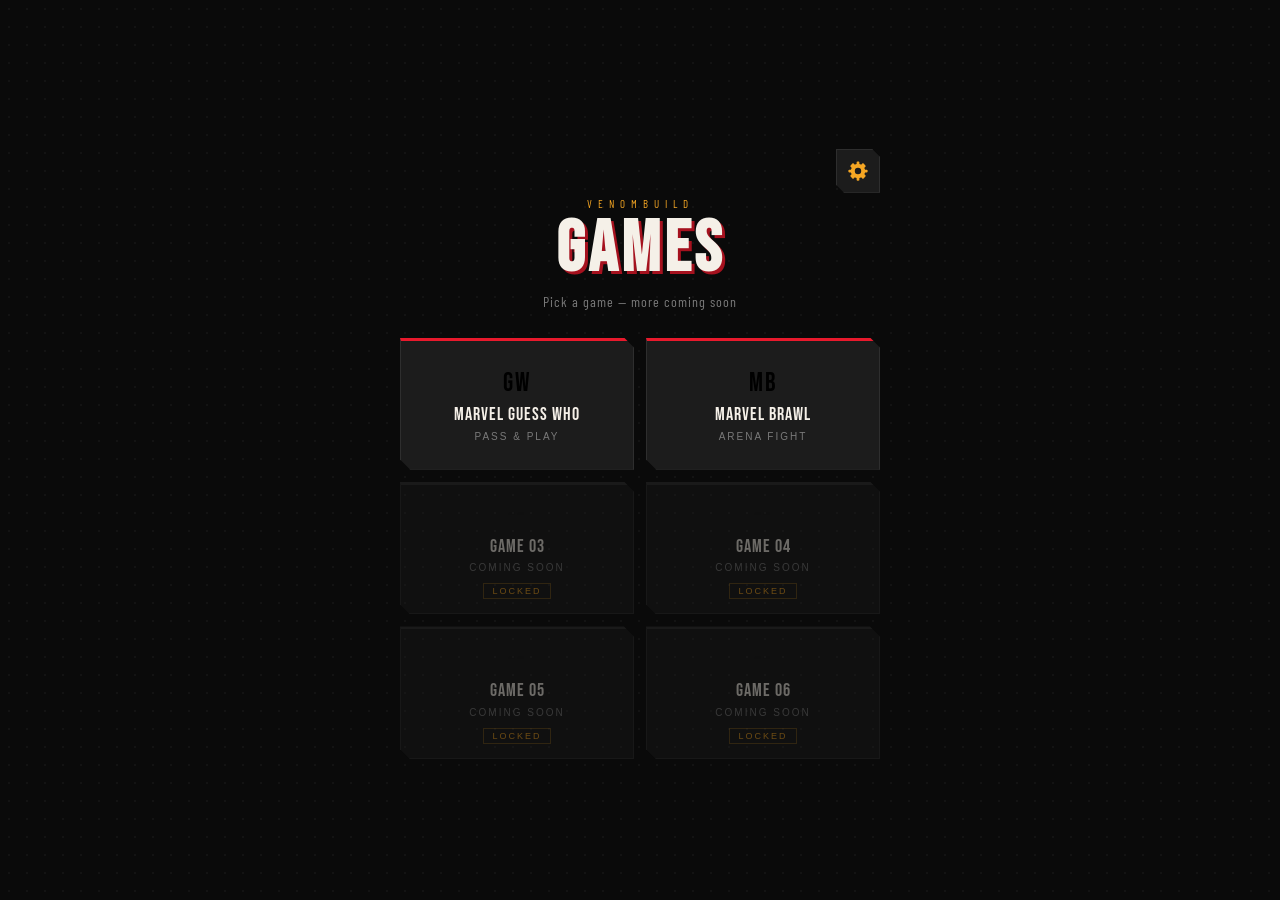
<file: index.html>
<!DOCTYPE html>
<html lang="en">
<head>
<meta charset="UTF-8">
<meta name="viewport" content="width=device-width, initial-scale=1.0, user-scalable=no">
<meta http-equiv="Cache-Control" content="no-cache, no-store, must-revalidate">
<meta http-equiv="Pragma" content="no-cache">
<meta http-equiv="Expires" content="0">
<title>Loading Game Hub...</title>
<script>
(function () {
  var fallback = "2026070206";
  var target = "hub.html";

  function go(version) {
    window.location.replace(target + "?v=" + version);
  }

  fetch("version.json?_=" + Date.now(), { cache: "no-store" })
    .then(function (res) { return res.json(); })
    .then(function (data) { go(data.version || fallback); })
    .catch(function () { go(fallback); });
})();
</script>
</head>
<body style="margin:0;background:#0a0a0a;color:#7a7a7a;font-family:sans-serif;text-align:center;padding:48px 16px;">
  Loading latest game hub...
</body>
</html>
</file>
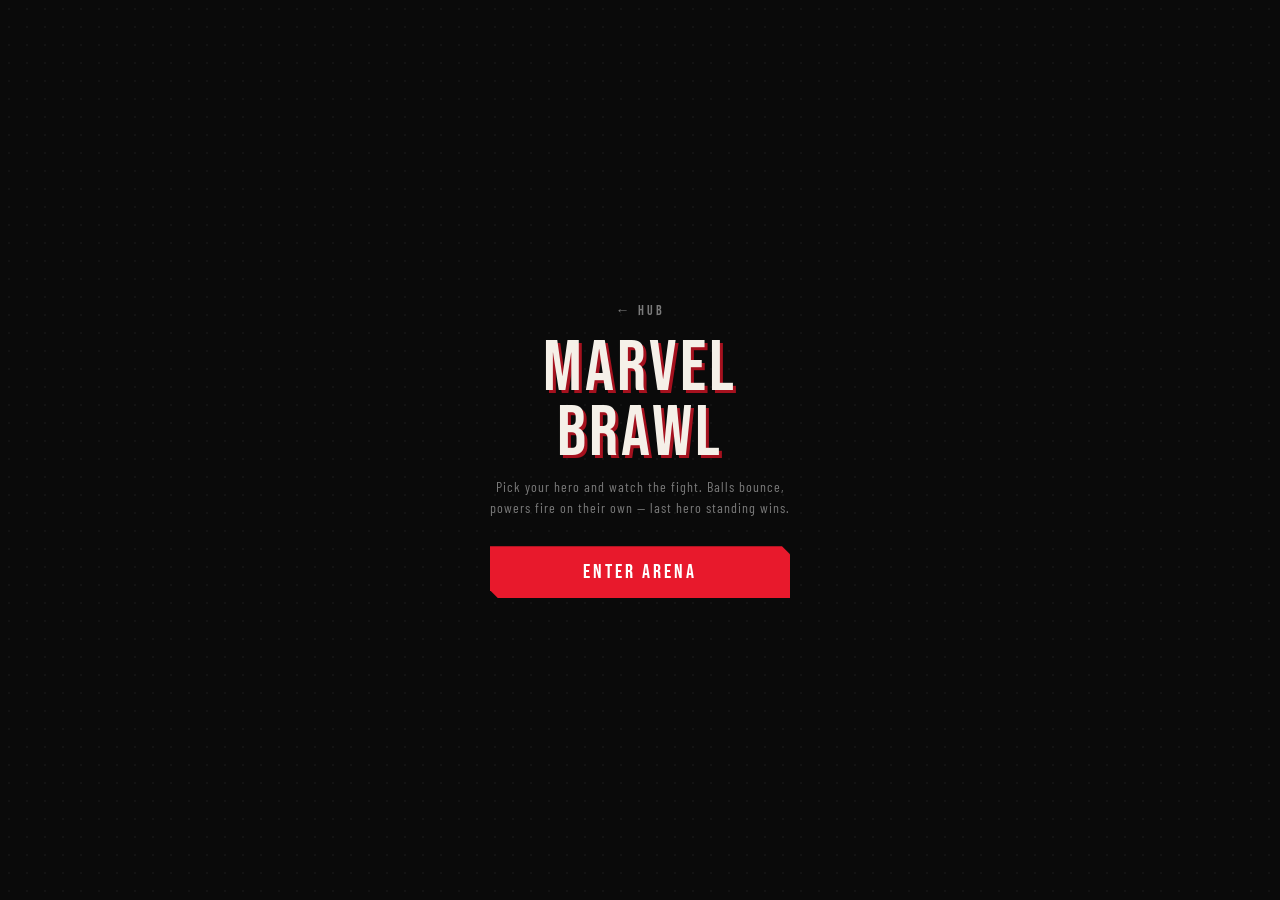
<file: brawl.html>
<!DOCTYPE html>
<html lang="en" data-app-version="2026070206">
<head>
<meta charset="UTF-8">
<meta name="viewport" content="width=device-width, initial-scale=1.0, user-scalable=no">
<meta http-equiv="Cache-Control" content="no-cache, no-store, must-revalidate">
<meta http-equiv="Pragma" content="no-cache">
<meta http-equiv="Expires" content="0">
<script>
(function () {
  var SITE_VERSION = document.documentElement.getAttribute("data-app-version") || "2026070206";
  var STORAGE_KEY = "minigolf-version";

  function withVersion(file, version) {
    return file + "?v=" + version;
  }

  function reloadToVersion(version) {
    var q = new URLSearchParams(window.location.search);
    if (q.get("v") === version) return false;
    q.set("v", version);
    window.location.replace(window.location.pathname + "?" + q.toString() + window.location.hash);
    return true;
  }

  if (reloadToVersion(SITE_VERSION)) return;

  var saved = localStorage.getItem(STORAGE_KEY);
  if (saved && saved !== SITE_VERSION) {
    localStorage.setItem(STORAGE_KEY, SITE_VERSION);
    if ("caches" in window) {
      caches.keys().then(function (keys) {
        return Promise.all(keys.map(function (key) { return caches.delete(key); }));
      }).finally(function () { window.location.reload(); });
      return;
    }
    window.location.reload();
    return;
  }
  localStorage.setItem(STORAGE_KEY, SITE_VERSION);

  window.MINIGOLF_VERSION = SITE_VERSION;
  window.minigolfPage = function (file) {
    return withVersion(file, SITE_VERSION);
  };

  function pollVersion() {
    fetch("./version.json?_=" + Date.now(), { cache: "no-store" })
      .then(function (res) { return res.json(); })
      .then(function (data) {
        if (data.version && data.version !== SITE_VERSION) {
          localStorage.removeItem(STORAGE_KEY);
          reloadToVersion(data.version);
        }
      })
      .catch(function () {});
  }

  document.addEventListener("visibilitychange", function () {
    if (!document.hidden) pollVersion();
  });
  window.setInterval(pollVersion, 20000);

  if ("serviceWorker" in navigator) {
    navigator.serviceWorker.register(withVersion("sw.js", SITE_VERSION), { updateViaCache: "none" }).catch(function () {});
  }
})();
</script>
<title>Marvel Brawl</title>
<link rel="preconnect" href="https://fonts.googleapis.com">
<link rel="preconnect" href="https://fonts.gstatic.com" crossorigin>
<link href="https://fonts.googleapis.com/css2?family=Bebas+Neue&family=Barlow+Condensed:wght@400;600;700&display=swap" rel="stylesheet">
<style>
:root {
  --red: #E8192C;
  --red-dark: #a5111e;
  --gold: #F5A623;
  --dark: #0a0a0a;
  --mid: #161616;
  --card-bg: #1c1c1c;
  --card-border: #2e2e2e;
  --text: #F5F0E8;
  --sub: #7a7a7a;
  --p1: #E8192C;
  --p2: #1e6fd4;
}

* { box-sizing: border-box; margin: 0; padding: 0; -webkit-tap-highlight-color: transparent; }

body {
  background: var(--dark);
  color: var(--text);
  font-family: 'Barlow Condensed', sans-serif;
  min-height: 100vh;
  overflow-x: hidden;
}

body::before {
  content: '';
  position: fixed; inset: 0;
  background-image: radial-gradient(circle, rgba(255,255,255,0.04) 1px, transparent 1px);
  background-size: 18px 18px;
  pointer-events: none; z-index: 0;
}

.screen {
  position: relative; z-index: 1;
  min-height: 100vh;
  display: flex; flex-direction: column;
  align-items: center; justify-content: center;
  padding: 20px 16px 28px;
}
.screen.hidden { display: none; }

.back-btn {
  font-family: 'Bebas Neue', sans-serif;
  font-size: 14px; letter-spacing: 3px;
  background: transparent; border: none;
  color: var(--sub); cursor: pointer;
  padding: 8px 0; margin-bottom: 10px;
}

.title-logo {
  font-family: 'Bebas Neue', sans-serif;
  font-size: clamp(48px, 14vw, 72px);
  letter-spacing: 3px; line-height: 0.9;
  text-align: center;
  text-shadow: 3px 3px 0 var(--red-dark);
}
.title-sub {
  text-align: center; color: var(--sub);
  font-size: 14px; letter-spacing: 1px;
  margin: 10px 0 28px; max-width: 300px; line-height: 1.5;
}

.btn {
  font-family: 'Bebas Neue', sans-serif;
  font-size: 20px; letter-spacing: 3px;
  padding: 14px 28px; border: none; cursor: pointer;
  transition: transform 0.1s;
  width: 100%; max-width: 300px;
}
.btn:active { transform: scale(0.97); }
.btn:disabled { opacity: 0.35; cursor: not-allowed; }
.btn-primary { background: var(--red); color: white; clip-path: polygon(0 0, calc(100% - 8px) 0, 100% 8px, 100% 100%, 8px 100%, 0 calc(100% - 8px)); }
.btn-ghost { background: transparent; color: var(--sub); border: 1px solid #333; margin-top: 10px; }

.player-tag {
  display: inline-block;
  font-family: 'Bebas Neue', sans-serif;
  font-size: 12px; letter-spacing: 5px;
  padding: 4px 14px; color: white; margin-bottom: 12px;
}
.player-tag.p1 { background: var(--p1); }
.player-tag.p2 { background: var(--p2); }

.setup-wrap { width: 100%; max-width: 360px; }
.setup-label {
  font-family: 'Bebas Neue', sans-serif;
  font-size: 12px; letter-spacing: 4px; color: var(--gold);
  margin-bottom: 10px;
}

.hero-grid {
  display: grid;
  grid-template-columns: repeat(2, 1fr);
  gap: 10px;
  margin-bottom: 20px;
}

.hero-card {
  background: var(--card-bg);
  border: 2px solid var(--card-border);
  border-top: 3px solid var(--hero-color, var(--red));
  padding: 14px 10px;
  text-align: center;
  cursor: pointer;
  touch-action: manipulation;
}
.hero-card.selected { border-color: var(--gold); background: #1a1508; }
.hero-card.taken { opacity: 0.35; pointer-events: none; }
.hero-icon {
  font-family: 'Bebas Neue', sans-serif;
  font-size: 22px;
  letter-spacing: 2px;
  display: block;
  margin-bottom: 4px;
}
.hero-name { font-family: 'Bebas Neue', sans-serif; font-size: 17px; letter-spacing: 1px; }
.hero-power { font-size: 10px; color: var(--sub); letter-spacing: 1px; text-transform: uppercase; margin-top: 4px; }

.handoff-inner { text-align: center; max-width: 300px; }
.handoff-icon {
  font-family: 'Bebas Neue', sans-serif;
  font-size: 28px;
  letter-spacing: 6px;
  margin-bottom: 12px;
  color: var(--gold);
}
.handoff-title { font-family: 'Bebas Neue', sans-serif; font-size: clamp(32px, 9vw, 48px); letter-spacing: 2px; margin-bottom: 8px; }
.handoff-sub { color: var(--sub); font-size: 14px; line-height: 1.6; margin-bottom: 28px; }
.handoff-sub strong { color: var(--gold); }

.battle-wrap { width: 100%; max-width: 420px; display: flex; flex-direction: column; gap: 12px; }

.hud-row { display: grid; grid-template-columns: 1fr 1fr; gap: 8px; }

.fighter-hud {
  background: var(--mid);
  border: 1px solid var(--card-border);
  border-top: 3px solid var(--fighter-color, var(--red));
  padding: 10px 12px;
}
.fighter-hud-name { font-family: 'Bebas Neue', sans-serif; font-size: 16px; letter-spacing: 1px; }
.fighter-hud-player { font-size: 10px; color: var(--sub); letter-spacing: 2px; text-transform: uppercase; }
.hp-bar { height: 10px; background: #222; border-radius: 5px; overflow: hidden; margin: 8px 0 4px; }
.hp-fill { height: 100%; background: var(--fighter-color, var(--red)); transition: width 0.2s; }
.hp-text { font-size: 11px; color: var(--sub); }
.power-meter { height: 4px; background: #1a1a1a; border-radius: 2px; overflow: hidden; margin-top: 6px; }
.power-fill { height: 100%; background: var(--gold); transition: width 0.05s linear; }

.arena-wrap { width: 100%; max-width: 340px; margin: 0 auto; }

#arena-canvas {
  display: block;
  width: 100%;
  aspect-ratio: 1;
  border-radius: 50%;
  background: #111;
  border: 2px solid #333;
}

.status-banner {
  text-align: center;
  font-family: 'Bebas Neue', sans-serif;
  font-size: 14px;
  letter-spacing: 4px;
  color: var(--gold);
}

.battle-log {
  background: #111;
  border: 1px solid #222;
  padding: 10px 12px;
  min-height: 56px;
  max-height: 72px;
  overflow-y: auto;
  font-size: 13px;
  color: var(--sub);
  line-height: 1.45;
}
.battle-log strong { color: var(--text); }

.win-wrap { text-align: center; max-width: 320px; }
.win-title {
  font-family: 'Bebas Neue', sans-serif;
  font-size: clamp(56px, 16vw, 80px);
  color: var(--gold);
  letter-spacing: 4px;
  line-height: 0.9;
  margin-bottom: 8px;
}
.win-sub { color: var(--sub); margin-bottom: 28px; line-height: 1.6; }
.win-sub strong { color: var(--text); }
</style>
</head>
<body>

<div class="screen" id="screen-title">
  <div style="text-align:center;max-width:320px;">
    <button type="button" class="back-btn" id="btn-hub">&larr; Hub</button>
    <div class="title-logo">MARVEL<br>BRAWL</div>
    <p class="title-sub">Pick your hero and watch the fight. Balls bounce, powers fire on their own — last hero standing wins.</p>
    <button type="button" class="btn btn-primary" id="btn-fight">Enter Arena</button>
  </div>
</div>

<div class="screen hidden" id="screen-pick">
  <div class="setup-wrap">
    <button type="button" class="back-btn" id="btn-back-title">&larr; Back</button>
    <div class="player-tag p1" id="pick-player-tag">Player 1</div>
    <p class="setup-label">Choose Your Hero</p>
    <div class="hero-grid" id="hero-grid"></div>
    <button type="button" class="btn btn-primary" id="btn-confirm-pick" disabled>Lock In</button>
  </div>
</div>

<div class="screen hidden" id="screen-handoff">
  <div class="handoff-inner">
    <div class="handoff-icon">PASS</div>
    <div class="handoff-title" id="handoff-title">Pass the Phone</div>
    <p class="handoff-sub" id="handoff-sub"></p>
    <button type="button" class="btn btn-primary" id="btn-handoff">Ready</button>
  </div>
</div>

<div class="screen hidden" id="screen-battle" style="justify-content:flex-start;padding-top:14px;">
  <div class="battle-wrap">
    <div class="hud-row" id="hud-row"></div>
    <div class="arena-wrap">
      <canvas id="arena-canvas" width="340" height="340"></canvas>
    </div>
    <div class="status-banner" id="status-banner">FIGHT!</div>
    <div class="battle-log" id="battle-log"></div>
  </div>
</div>

<div class="screen hidden" id="screen-win">
  <div class="win-wrap">
    <div class="win-title">KO!</div>
    <div class="title-logo" id="win-hero" style="font-size:48px;margin-bottom:8px;">HULK</div>
    <p class="win-sub"><strong id="win-player"></strong> wins!</p>
    <button type="button" class="btn btn-primary" id="btn-rematch">Rematch</button>
    <button type="button" class="btn btn-ghost" id="btn-win-hub">Back to Hub</button>
  </div>
</div>

<script>
const BALL_R = 18;
const ARENA_R = 150;
const CENTER = 170;
const BALL_SPEED = 165;

const SHIELD_R = 13;
const HAMMER_R = 15;
const PROJECTILE_SPEED = 210;

const HAMMER_SPEED = 220;
const HAMMER_MIN_OUTBOUND_TIME = 0.42;

const HEROES = {
  ironman: {
    id: "ironman", name: "Iron Man", abbr: "IM", color: "#c41e2a", hp: 100,
    power: { type: "beam", name: "Unibeam", damage: 12, range: 140, interval: 3.2, windup: 0.5, beam: true }
  },
  cap: {
    id: "cap", name: "Captain America", abbr: "CA", color: "#1e4a8c", hp: 115,
    power: {
      type: "shield", name: "Shield Throw", interval: 4.5, windup: 0.35,
      shieldDamage: 6, shieldLife: 2.6, damageReduction: 0.5, buffTime: 5
    }
  },
  thor: {
    id: "thor", name: "Thor", abbr: "TH", color: "#6b4ce6", hp: 105,
    power: {
      type: "hammer", name: "Mjolnir", interval: 4.0,
      meleeDamage: 7, meleeInterval: 1.6,
      hammerDamage: 11, boomerangRange: 180,
      wallSlamDamage: 6, returnImpactDamage: 8
    }
  },
  hulk: {
    id: "hulk", name: "Hulk", abbr: "HK", color: "#3d8b37", hp: 135,
    power: { type: "touch", name: "Smash", damage: 18, interval: 3.8 }
  }
};

const state = {
  p1Hero: null,
  p2Hero: null,
  fighters: [],
  handoffNext: null,
  pickStep: 1,
  selectedHero: null,
  log: [],
  effects: [],
  projectiles: [],
  running: false,
  animId: null,
  elapsed: 0
};

const canvas = document.getElementById("arena-canvas");
const ctx = canvas.getContext("2d");

function show(id) {
  document.querySelectorAll(".screen").forEach((s) => s.classList.add("hidden"));
  document.getElementById(id).classList.remove("hidden");
}

function getFighter(p) { return state.fighters.find((f) => f.player === p); }
function getHeroDef(id) { return HEROES[id]; }

function dist(a, b) {
  const dx = a.x - b.x;
  const dy = a.y - b.y;
  return Math.sqrt(dx * dx + dy * dy);
}

function ballsTouching(a, b) {
  return dist(a, b) <= BALL_R * 2 + 1;
}

function isFrozen(fighter) {
  return fighter.windup || fighter.recover > 0;
}

function addLog(msg) {
  state.log.unshift(msg);
  if (state.log.length > 3) state.log.pop();
  document.getElementById("battle-log").innerHTML = state.log.map((l) => "<div>" + l + "</div>").join("");
}

function hasProjectile(owner, type) {
  return state.projectiles.some((p) => p.owner === owner && p.type === type);
}

function getOpponentOf(fighter) {
  return state.fighters.find((f) => f.player !== fighter.player);
}

function resolveProjectileWall(proj, speed = PROJECTILE_SPEED) {
  const dx = proj.x - CENTER;
  const dy = proj.y - CENTER;
  const d = Math.sqrt(dx * dx + dy * dy);
  const maxD = ARENA_R - proj.r;

  if (d > maxD && d > 0) {
    const nx = dx / d;
    const ny = dy / d;
    proj.x = CENTER + nx * maxD;
    proj.y = CENTER + ny * maxD;
    const dot = proj.vx * nx + proj.vy * ny;
    proj.vx -= 2 * dot * nx;
    proj.vy -= 2 * dot * ny;
    const mag = Math.sqrt(proj.vx * proj.vx + proj.vy * proj.vy) || 1;
    proj.vx = (proj.vx / mag) * speed;
    proj.vy = (proj.vy / mag) * speed;
    if (proj.bounces != null) proj.bounces += 1;
  }
}

function dealDamage(attacker, defender, amount, effectType) {
  if (!state.running || defender.hp <= 0) return;

  let damage = amount;

  if (defender.shieldBuff && defender.shieldBuff.until > state.elapsed) {
    damage = Math.round(damage * (1 - defender.shieldBuff.reduction));
  }

  if (defender.shield > 0) {
    const blocked = Math.min(defender.shield, damage);
    damage -= blocked;
    defender.shield -= blocked;
  }

  defender.hp = Math.max(0, defender.hp - damage);

  const hero = getHeroDef(attacker.heroId);
  const labels = { smash: "Smash", melee: "Strike", shield: "Shield", hammer: "Mjolnir", beam: hero.power.name };
  addLog("<strong>" + hero.abbr + " " + (labels[effectType] || "Hit") + "</strong> → " + damage + " dmg");

  if (effectType === "smash") {
    state.effects.push({ type: "smash", until: state.elapsed + 0.3, x: defender.x, y: defender.y, r: 38 });
  }
  if (effectType === "beam") {
    state.effects.push({ type: "beam", until: state.elapsed + 0.35, x1: attacker.x, y1: attacker.y, x2: defender.x, y2: defender.y });
  }
  if (effectType === "hammer") {
    state.effects.push({ type: "hammer", until: state.elapsed + 0.3, x1: attacker.x, y1: attacker.y, x2: defender.x, y2: defender.y });
  }

  if (defender.hp <= 0) endBattle(attacker);
}

function catchShield(fighter, proj) {
  const power = getHeroDef(fighter.heroId).power;
  fighter.shieldBuff = {
    reduction: power.damageReduction,
    until: state.elapsed + power.buffTime
  };
  fighter.powerTimer = 0;
  state.projectiles = state.projectiles.filter((p) => p !== proj);
  addLog("<strong>Shield returned</strong> — Cap takes half damage!");
}

function launchShield(fighter, target) {
  const dx = target.x - fighter.x;
  const dy = target.y - fighter.y;
  const d = Math.sqrt(dx * dx + dy * dy) || 1;
  const power = getHeroDef(fighter.heroId).power;

  state.projectiles.push({
    type: "shield",
    owner: fighter,
    x: fighter.x,
    y: fighter.y,
    vx: (dx / d) * PROJECTILE_SPEED,
    vy: (dy / d) * PROJECTILE_SPEED,
    r: SHIELD_R,
    life: power.shieldLife,
    returning: false,
    hitCd: 0,
    bounces: 0
  });
  addLog("<strong>Shield thrown!</strong>");
}

function launchHammer(fighter, target) {
  const dx = target.x - fighter.x;
  const dy = target.y - fighter.y;
  const d = Math.sqrt(dx * dx + dy * dy) || 1;

  state.projectiles.push({
    type: "hammer",
    owner: fighter,
    x: fighter.x,
    y: fighter.y,
    vx: (dx / d) * HAMMER_SPEED,
    vy: (dy / d) * HAMMER_SPEED,
    r: HAMMER_R,
    phase: "outbound",
    life: 0,
    hitCd: 0,
    wallHitCd: 0,
    returnHitCd: 0,
    grabbed: null,
    hitOnce: false
  });
  fighter.powerTimer = 0;
  addLog("<strong>Mjolnir thrown!</strong>");
}

function catchHammer(fighter, proj) {
  if (proj.grabbed) {
    proj.grabbed.grabbedBy = null;
    proj.grabbed = null;
  }
  state.projectiles = state.projectiles.filter((p) => p !== proj);
}

function updateGrabbedFighter(proj, dt) {
  if (!proj.grabbed || proj.grabbed.hp <= 0) return;
  const f = proj.grabbed;
  const speed = Math.sqrt(proj.vx * proj.vx + proj.vy * proj.vy) || 1;
  const nx = proj.vx / speed;
  const ny = proj.vy / speed;
  const anchorX = proj.x - nx * (BALL_R + proj.r - 4);
  const anchorY = proj.y - ny * (BALL_R + proj.r - 4);
  const dx = anchorX - f.x;
  const dy = anchorY - f.y;
  const pull = Math.min(1, 20 * dt);
  f.x += dx * pull;
  f.y += dy * pull;
  f.vx = proj.vx * 0.55;
  f.vy = proj.vy * 0.55;
  f.grabbedBy = proj;
  resolveCircleWall(f);
}

function updateProjectiles(dt) {
  state.projectiles.forEach((proj) => {
    if (proj.type === "shield") {
      proj.hitCd = Math.max(0, proj.hitCd - dt);

      if (proj.returning) {
        const owner = proj.owner;
        const dx = owner.x - proj.x;
        const dy = owner.y - proj.y;
        const d = Math.sqrt(dx * dx + dy * dy) || 1;
        proj.vx = (dx / d) * PROJECTILE_SPEED * 1.3;
        proj.vy = (dy / d) * PROJECTILE_SPEED * 1.3;
        if (d < BALL_R + SHIELD_R + 4) {
          catchShield(owner, proj);
          return;
        }
      } else {
        proj.life -= dt;
        if (proj.life <= 0) proj.returning = true;
      }

      proj.x += proj.vx * dt;
      proj.y += proj.vy * dt;
      if (!proj.returning) resolveProjectileWall(proj);

      state.fighters.forEach((f) => {
        if (f === proj.owner || f.hp <= 0 || proj.hitCd > 0) return;
        if (dist(proj, f) <= proj.r + BALL_R) {
          const power = getHeroDef(proj.owner.heroId).power;
          dealDamage(proj.owner, f, power.shieldDamage, "shield");
          proj.hitCd = 0.45;
        }
      });
    }

    if (proj.type === "hammer") {
      proj.hitCd = Math.max(0, proj.hitCd - dt);
      proj.wallHitCd = Math.max(0, proj.wallHitCd - dt);
      proj.returnHitCd = Math.max(0, proj.returnHitCd - dt);
      proj.life += dt;
      const owner = proj.owner;
      if (!owner || owner.hp <= 0) return;

      const power = getHeroDef(owner.heroId).power;

      if (proj.phase === "returning") {
        const dx = owner.x - proj.x;
        const dy = owner.y - proj.y;
        const d = Math.sqrt(dx * dx + dy * dy) || 1;
        proj.vx = (dx / d) * HAMMER_SPEED;
        proj.vy = (dy / d) * HAMMER_SPEED;
      }

      proj.x += proj.vx * dt;
      proj.y += proj.vy * dt;

      if (proj.phase === "outbound") {
        resolveProjectileWall(proj, HAMMER_SPEED);
        const farEnough = dist(proj, owner) >= power.boomerangRange;
        if (farEnough && proj.life >= HAMMER_MIN_OUTBOUND_TIME) proj.phase = "returning";
      }

      updateGrabbedFighter(proj, dt);

      if (proj.grabbed && proj.grabbed.hp > 0) {
        const g = proj.grabbed;
        const centerDist = Math.sqrt((g.x - CENTER) * (g.x - CENTER) + (g.y - CENTER) * (g.y - CENTER));
        const atWall = centerDist >= ARENA_R - BALL_R - 0.5;

        if (atWall && proj.wallHitCd <= 0) {
          dealDamage(owner, g, power.wallSlamDamage, "hammer");
          proj.wallHitCd = 0.35;
        }

        if (proj.phase === "returning" && dist(owner, g) <= BALL_R * 2 + 1 && proj.returnHitCd <= 0) {
          dealDamage(owner, g, power.returnImpactDamage, "hammer");
          proj.returnHitCd = 0.45;
        }
      }

      if (proj.phase === "returning" && dist(proj, owner) < BALL_R + HAMMER_R + 6) {
        catchHammer(owner, proj);
        return;
      }

      state.fighters.forEach((f) => {
        if (f === owner || f.hp <= 0 || proj.hitCd > 0 || f.grabbedBy) return;
        if (dist(proj, f) <= proj.r + BALL_R) {
          dealDamage(owner, f, power.hammerDamage, "hammer");
          proj.grabbed = f;
          f.grabbedBy = proj;
          proj.hitCd = 0.35;
        }
      });
    }
  });

  state.projectiles = state.projectiles.filter((p) => {
    if (p.type === "shield" && p.returning && p.owner.hp <= 0) return false;
    return true;
  });
}

function randomVelocity() {
  const angle = Math.random() * Math.PI * 2;
  return { vx: Math.cos(angle) * BALL_SPEED, vy: Math.sin(angle) * BALL_SPEED };
}

function resolveCircleWall(ball) {
  const dx = ball.x - CENTER;
  const dy = ball.y - CENTER;
  const d = Math.sqrt(dx * dx + dy * dy);
  const maxD = ARENA_R - BALL_R;

  if (d > maxD && d > 0) {
    const nx = dx / d;
    const ny = dy / d;
    ball.x = CENTER + nx * maxD;
    ball.y = CENTER + ny * maxD;
    const dot = ball.vx * nx + ball.vy * ny;
    ball.vx -= 2 * dot * nx;
    ball.vy -= 2 * dot * ny;
    const speed = Math.sqrt(ball.vx * ball.vx + ball.vy * ball.vy) || 1;
    ball.vx = (ball.vx / speed) * BALL_SPEED;
    ball.vy = (ball.vy / speed) * BALL_SPEED;
  }
}

function resolveBallCollision(a, b) {
  const dx = b.x - a.x;
  const dy = b.y - a.y;
  const d = Math.sqrt(dx * dx + dy * dy);
  const minD = BALL_R * 2;
  let touched = false;

  if (d < minD && d > 0) {
    touched = true;
    const nx = dx / d;
    const ny = dy / d;
    const overlap = minD - d;
    a.x -= nx * overlap * 0.5;
    a.y -= ny * overlap * 0.5;
    b.x += nx * overlap * 0.5;
    b.y += ny * overlap * 0.5;

    if (a.grabbedBy || b.grabbedBy) return;

    if (!isFrozen(a) && !isFrozen(b)) {
      const dvn = (a.vx - b.vx) * nx + (a.vy - b.vy) * ny;
      if (dvn > 0) {
        a.vx -= dvn * nx;
        a.vy -= dvn * ny;
        b.vx += dvn * nx;
        b.vy += dvn * ny;
      }

      const sa = Math.sqrt(a.vx * a.vx + a.vy * a.vy) || 1;
      const sb = Math.sqrt(b.vx * b.vx + b.vy * b.vy) || 1;
      a.vx = (a.vx / sa) * BALL_SPEED;
      a.vy = (a.vy / sa) * BALL_SPEED;
      b.vx = (b.vx / sb) * BALL_SPEED;
      b.vy = (b.vy / sb) * BALL_SPEED;
    }
  }

  if (touched) tryTouchPowers(a, b);
}

function tryTouchPowers(a, b) {
  [[a, b], [b, a]].forEach(([attacker, defender]) => {
    if (isFrozen(attacker) || defender.hp <= 0) return;
    const power = getHeroDef(attacker.heroId).power;
    const holdingHammer = attacker.heroId !== "thor" || !hasProjectile(attacker, "hammer");

    if (power.type === "touch" && attacker.powerTimer >= power.interval) {
      dealDamage(attacker, defender, power.damage, "smash");
      attacker.powerTimer = 0;
      return;
    }

    if (power.meleeDamage && holdingHammer && attacker.meleeTimer >= power.meleeInterval) {
      dealDamage(attacker, defender, power.meleeDamage, "melee");
      attacker.meleeTimer = 0;
    }
  });
}

function canStartBeam(attacker, defender) {
  const p = getHeroDef(attacker.heroId).power;
  if (p.type !== "beam") return false;
  return dist(attacker, defender) <= p.range;
}

function canThrowShield(fighter) {
  if (hasProjectile(fighter, "shield")) return false;
  if (fighter.shieldBuff && fighter.shieldBuff.until > state.elapsed) return false;
  return true;
}

function startWindup(attacker, defender, kind) {
  const power = getHeroDef(attacker.heroId).power;
  attacker.savedVx = attacker.vx;
  attacker.savedVy = attacker.vy;
  attacker.vx = 0;
  attacker.vy = 0;
  attacker.windup = {
    kind: kind || power.type,
    defender,
    timeLeft: power.windup || 0.35
  };
}

function fireBeam(attacker, defender) {
  const power = getHeroDef(attacker.heroId).power;
  dealDamage(attacker, defender, power.damage, "beam");
  attacker.powerTimer = 0;
}

function endBattle(winner) {
  state.running = false;
  if (state.animId) cancelAnimationFrame(state.animId);
  const hero = getHeroDef(winner.heroId);
  document.getElementById("win-hero").textContent = hero.name.toUpperCase();
  document.getElementById("win-player").textContent = winner.name;
  show("screen-win");
}

function updateHud() {
  const hud = document.getElementById("hud-row");
  hud.innerHTML = "";

  state.fighters.forEach((f) => {
    const h = getHeroDef(f.heroId);
    const pct = Math.max(0, (f.hp / f.maxHp) * 100);
    const charge = Math.min(100, (f.powerTimer / h.power.interval) * 100);

    const div = document.createElement("div");
    div.className = "fighter-hud";
    div.style.setProperty("--fighter-color", h.color);
    div.innerHTML =
      '<div class="fighter-hud-player">Player ' + f.player + "</div>" +
      '<div class="fighter-hud-name">' + h.abbr + " · " + h.name + "</div>" +
      '<div class="hp-bar"><div class="hp-fill" style="width:' + pct + '%"></div></div>' +
      '<div class="hp-text">' + Math.ceil(f.hp) + " HP</div>" +
      (f.shieldBuff && f.shieldBuff.until > state.elapsed
        ? '<div style="font-size:10px;color:#5cf0ff;margin-top:2px;">Shield active</div>'
        : "") +
      '<div class="power-meter"><div class="power-fill" style="width:' + charge + '%"></div></div>';
    hud.appendChild(div);
  });
}

function drawArena() {
  ctx.clearRect(0, 0, canvas.width, canvas.height);

  ctx.beginPath();
  ctx.arc(CENTER, CENTER, ARENA_R, 0, Math.PI * 2);
  const grad = ctx.createRadialGradient(CENTER, CENTER, 20, CENTER, CENTER, ARENA_R);
  grad.addColorStop(0, "#1e1e1e");
  grad.addColorStop(1, "#0d0d0d");
  ctx.fillStyle = grad;
  ctx.fill();
  ctx.strokeStyle = "#444";
  ctx.lineWidth = 3;
  ctx.stroke();

  state.effects = state.effects.filter((fx) => fx.until > state.elapsed);
  state.effects.forEach((fx) => {
    if (fx.type === "beam") {
      ctx.strokeStyle = "rgba(232,25,44,0.9)";
      ctx.lineWidth = 5;
      ctx.shadowColor = "#E8192C";
      ctx.shadowBlur = 12;
      ctx.beginPath();
      ctx.moveTo(fx.x1, fx.y1);
      ctx.lineTo(fx.x2, fx.y2);
      ctx.stroke();
      ctx.shadowBlur = 0;
    }
    if (fx.type === "hammer") {
      ctx.strokeStyle = "rgba(140,120,255,0.9)";
      ctx.lineWidth = 4;
      ctx.beginPath();
      ctx.moveTo(fx.x1, fx.y1);
      ctx.lineTo(fx.x2, fx.y2);
      ctx.stroke();
    }
    if (fx.type === "smash") {
      ctx.strokeStyle = "rgba(61,139,55,0.85)";
      ctx.lineWidth = 3;
      ctx.beginPath();
      ctx.arc(fx.x, fx.y, fx.r, 0, Math.PI * 2);
      ctx.stroke();
    }
  });

  state.projectiles.forEach((proj) => {
    if (proj.type === "shield") {
      ctx.beginPath();
      ctx.arc(proj.x, proj.y, proj.r, 0, Math.PI * 2);
      ctx.fillStyle = proj.returning ? "#5cf0ff" : "#1e4a8c";
      ctx.fill();
      ctx.strokeStyle = "#fff";
      ctx.lineWidth = 2;
      ctx.stroke();
      ctx.fillStyle = "#fff";
      ctx.font = "bold 11px Bebas Neue, sans-serif";
      ctx.textAlign = "center";
      ctx.textBaseline = "middle";
      ctx.fillText("S", proj.x, proj.y + 1);
    }
    if (proj.type === "hammer") {
      ctx.beginPath();
      ctx.arc(proj.x, proj.y, proj.r, 0, Math.PI * 2);
      ctx.fillStyle = proj.phase === "returning" ? "#9b82ff" : "#6b4ce6";
      ctx.fill();
      ctx.strokeStyle = "#ddd";
      ctx.lineWidth = 2;
      ctx.stroke();
      ctx.fillStyle = "#fff";
      ctx.font = "bold 11px Bebas Neue, sans-serif";
      ctx.textAlign = "center";
      ctx.textBaseline = "middle";
      ctx.fillText("M", proj.x, proj.y + 1);

      if (proj.owner && proj.phase === "outbound") {
        ctx.strokeStyle = "rgba(107,76,230,0.12)";
        ctx.lineWidth = 1;
        ctx.beginPath();
        ctx.moveTo(proj.owner.x, proj.owner.y);
        ctx.lineTo(proj.x, proj.y);
        ctx.stroke();
      }
    }
  });

  state.fighters.forEach((f) => {
    const hero = getHeroDef(f.heroId);

    if (f.windup) {
      const pulse = 1 + Math.sin(state.elapsed * 14) * 0.08;
      ctx.beginPath();
      ctx.arc(f.x, f.y, BALL_R + 10 * pulse, 0, Math.PI * 2);
      ctx.strokeStyle = "rgba(245,166,35,0.7)";
      ctx.lineWidth = 2;
      ctx.stroke();
    }

    ctx.beginPath();
    ctx.arc(f.x, f.y, BALL_R + 3, 0, Math.PI * 2);
    ctx.strokeStyle = f.player === 1 ? "#E8192C" : "#1e6fd4";
    ctx.lineWidth = 3;
    ctx.stroke();

    ctx.beginPath();
    ctx.arc(f.x, f.y, BALL_R, 0, Math.PI * 2);
    ctx.fillStyle = hero.color;
    ctx.fill();

    const speed = Math.sqrt(f.vx * f.vx + f.vy * f.vy);
    if (speed > 5) {
      const nx = f.vx / speed;
      const ny = f.vy / speed;
      ctx.strokeStyle = "rgba(255,255,255,0.2)";
      ctx.lineWidth = 2;
      ctx.beginPath();
      ctx.moveTo(f.x - nx * 20, f.y - ny * 20);
      ctx.lineTo(f.x, f.y);
      ctx.stroke();
    }

    ctx.font = "bold 14px Bebas Neue, sans-serif";
    ctx.textAlign = "center";
    ctx.textBaseline = "middle";
    ctx.fillStyle = "#fff";
    ctx.fillText(hero.abbr, f.x, f.y + 1);
  });
}

function updateFighterAction(fighter, dt) {
  if (fighter.pull && fighter.pull.until > state.elapsed) {
    const dx = fighter.pull.toward.x - fighter.x;
    const dy = fighter.pull.toward.y - fighter.y;
    const d = Math.sqrt(dx * dx + dy * dy) || 1;
    fighter.vx += (dx / d) * fighter.pull.strength * dt;
    fighter.vy += (dy / d) * fighter.pull.strength * dt;
    const speed = Math.sqrt(fighter.vx * fighter.vx + fighter.vy * fighter.vy) || 1;
    if (speed > BALL_SPEED * 1.4) {
      fighter.vx = (fighter.vx / speed) * BALL_SPEED * 1.4;
      fighter.vy = (fighter.vy / speed) * BALL_SPEED * 1.4;
    }
  } else {
    fighter.pull = null;
  }

  if (fighter.windup) {
    fighter.windup.timeLeft -= dt;
    if (fighter.windup.timeLeft <= 0) {
      const target = fighter.windup.defender;
      const kind = fighter.windup.kind;
      fighter.windup = null;

      if (state.running && target && target.hp > 0) {
        if (kind === "beam") fireBeam(fighter, target);
        else if (kind === "shield") launchShield(fighter, target);
      }
      fighter.recover = 0.25;
    }
    return;
  }

  if (fighter.recover > 0) {
    fighter.recover -= dt;
    if (fighter.recover <= 0) {
      const sx = fighter.savedVx || 0;
      const sy = fighter.savedVy || 0;
      const speed = Math.sqrt(sx * sx + sy * sy);
      if (speed < 10) {
        const v = randomVelocity();
        fighter.vx = v.vx;
        fighter.vy = v.vy;
      } else {
        fighter.vx = (sx / speed) * BALL_SPEED;
        fighter.vy = (sy / speed) * BALL_SPEED;
      }
    }
  }
}

function battleStep(dt) {
  if (!state.running) return;

  state.elapsed += dt;
  const f1 = state.fighters[0];
  const f2 = state.fighters[1];

  [f1, f2].forEach((fighter) => updateFighterAction(fighter, dt));
  if (!state.running) return;

  [f1, f2].forEach((ball) => {
    if (isFrozen(ball) || ball.grabbedBy) return;
    ball.x += ball.vx * dt;
    ball.y += ball.vy * dt;
    resolveCircleWall(ball);
  });
  resolveBallCollision(f1, f2);
  if (!state.running) return;

  updateProjectiles(dt);
  if (!state.running) return;

  [f1, f2].forEach((fighter) => {
    if (isFrozen(fighter)) return;
    const opponent = fighter === f1 ? f2 : f1;
    const power = getHeroDef(fighter.heroId).power;
    fighter.powerTimer += dt;
    if (power.meleeInterval) fighter.meleeTimer += dt;

    if (power.type === "beam" && fighter.powerTimer >= power.interval && canStartBeam(fighter, opponent)) {
      startWindup(fighter, opponent, "beam");
    }

    if (power.type === "shield" && fighter.powerTimer >= power.interval && canThrowShield(fighter)) {
      startWindup(fighter, opponent, "shield");
    }

    if (power.type === "hammer" && fighter.powerTimer >= power.interval && !hasProjectile(fighter, "hammer")) {
      launchHammer(fighter, opponent);
    }
  });

  updateHud();
  drawArena();
}

function startBattleLoop() {
  state.running = true;
  state.elapsed = 0;
  state.effects = [];
  state.projectiles = [];
  let last = performance.now();

  if (state.animId) cancelAnimationFrame(state.animId);

  function tick(now) {
    if (!state.running) return;
    const dt = Math.min(0.033, (now - last) / 1000);
    last = now;
    battleStep(dt);
    state.animId = requestAnimationFrame(tick);
  }

  state.animId = requestAnimationFrame(tick);
}

function initBattle() {
  const h1 = getHeroDef(state.p1Hero);
  const h2 = getHeroDef(state.p2Hero);
  const v1 = randomVelocity();
  const v2 = randomVelocity();

  state.projectiles = [];
  state.fighters = [
    {
      player: 1, name: "Player 1", heroId: state.p1Hero,
      hp: h1.hp, maxHp: h1.hp,
      x: CENTER - 65, y: CENTER - 40,
      vx: v1.vx, vy: v1.vy,
      powerTimer: h1.power.interval * 0.5,
      meleeTimer: 0, shield: 0, shieldBuff: null, pull: null, grabbedBy: null,
      windup: null, recover: 0, savedVx: 0, savedVy: 0
    },
    {
      player: 2, name: "Player 2", heroId: state.p2Hero,
      hp: h2.hp, maxHp: h2.hp,
      x: CENTER + 65, y: CENTER + 40,
      vx: v2.vx, vy: v2.vy,
      powerTimer: h2.power.interval * 0.5,
      meleeTimer: 0, shield: 0, shieldBuff: null, pull: null, grabbedBy: null,
      windup: null, recover: 0, savedVx: 0, savedVy: 0
    }
  ];

  state.log = [];
  addLog("<strong>FIGHT!</strong> " + h1.name + " vs " + h2.name);
  document.getElementById("status-banner").textContent = "WATCH THE BRAWL";
  updateHud();
  drawArena();
  show("screen-battle");
  startBattleLoop();
}

function renderHeroGrid() {
  const grid = document.getElementById("hero-grid");
  const taken = state.pickStep === 2 ? state.p1Hero : null;
  grid.innerHTML = "";
  Object.values(HEROES).forEach((hero) => {
    const card = document.createElement("button");
    card.type = "button";
    card.className = "hero-card";
    card.style.setProperty("--hero-color", hero.color);
    if (hero.id === taken) card.classList.add("taken");
    if (state.selectedHero === hero.id) card.classList.add("selected");
    card.innerHTML =
      '<span class="hero-icon">' + hero.abbr + "</span>" +
      '<span class="hero-name">' + hero.name + "</span>" +
      '<span class="hero-power">' + hero.power.name + "</span>";
    card.addEventListener("click", () => {
      if (hero.id === taken) return;
      state.selectedHero = hero.id;
      document.getElementById("btn-confirm-pick").disabled = false;
      renderHeroGrid();
    });
    grid.appendChild(card);
  });
}

function showPickScreen(step) {
  state.pickStep = step;
  state.selectedHero = null;
  document.getElementById("btn-confirm-pick").disabled = true;
  const tag = document.getElementById("pick-player-tag");
  tag.textContent = "Player " + step;
  tag.className = "player-tag " + (step === 1 ? "p1" : "p2");
  renderHeroGrid();
  show("screen-pick");
}

function showHandoff(title, subHtml, next) {
  document.getElementById("handoff-title").textContent = title;
  document.getElementById("handoff-sub").innerHTML = subHtml;
  state.handoffNext = next;
  show("screen-handoff");
}

function confirmPick() {
  if (!state.selectedHero) return;
  if (state.pickStep === 1) {
    state.p1Hero = state.selectedHero;
    showHandoff("Pass to Player 2", "Pick a hero — don't peek!", "pick2");
  } else {
    state.p2Hero = state.selectedHero;
    showHandoff("Ready to Watch?", "Both heroes locked in.<br>Tap <strong>Start Fight</strong> and enjoy the show!", "battle");
  }
}

document.getElementById("btn-hub").addEventListener("click", () => { window.location.href = minigolfPage("hub.html"); });
document.getElementById("btn-win-hub").addEventListener("click", () => { window.location.href = minigolfPage("hub.html"); });
document.getElementById("btn-fight").addEventListener("click", () => showPickScreen(1));
document.getElementById("btn-back-title").addEventListener("click", () => show("screen-title"));
document.getElementById("btn-confirm-pick").addEventListener("click", confirmPick);
document.getElementById("btn-handoff").addEventListener("click", () => {
  if (state.handoffNext === "pick2") showPickScreen(2);
  else if (state.handoffNext === "battle") initBattle();
});
document.getElementById("btn-rematch").addEventListener("click", () => {
  state.running = false;
  if (state.animId) cancelAnimationFrame(state.animId);
  showPickScreen(1);
});
</script>
</body>
</html>
</file>
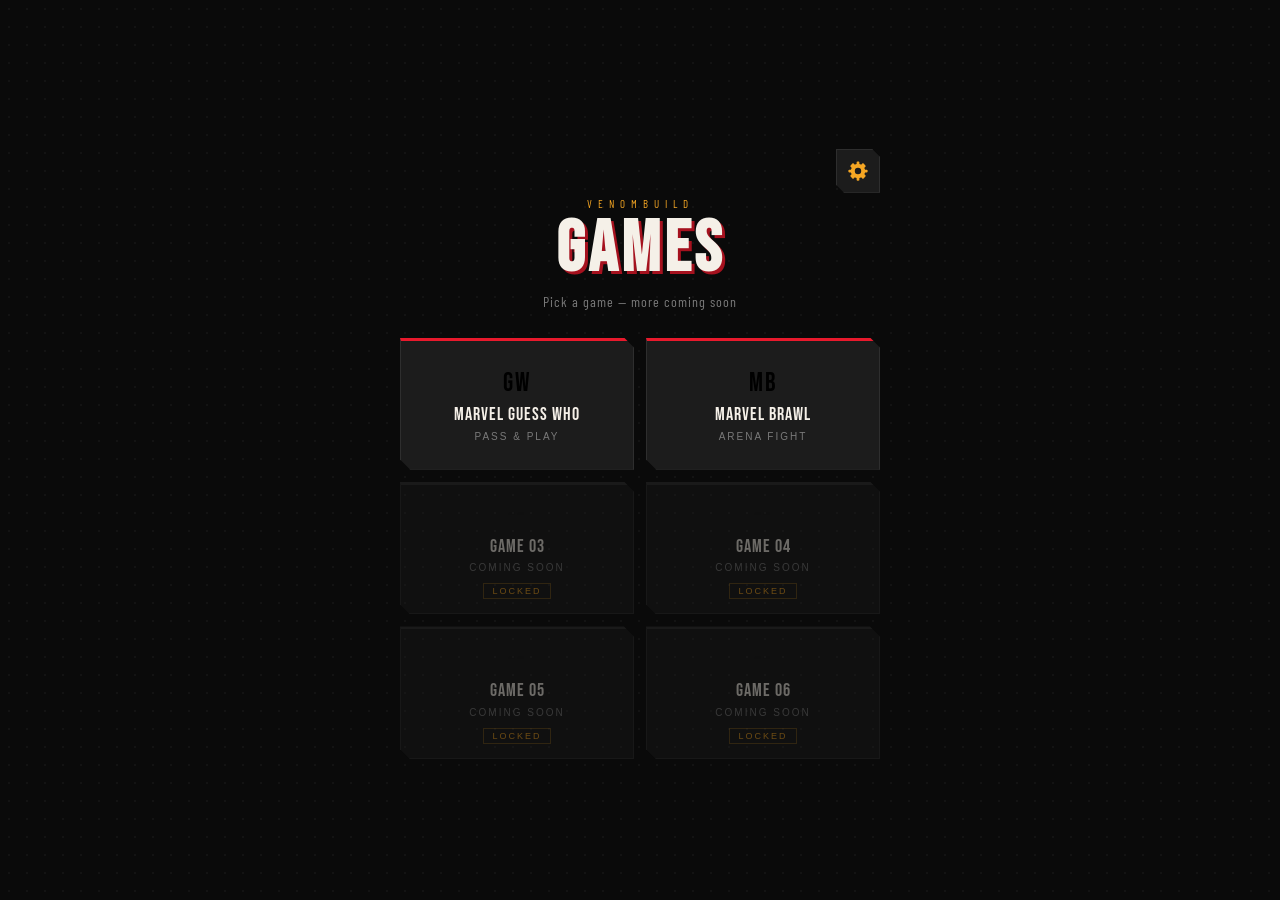
<file: hub.html>
<!DOCTYPE html>
<html lang="en" data-app-version="2026070206">
<head>
<meta charset="UTF-8">
<meta name="viewport" content="width=device-width, initial-scale=1.0, user-scalable=no">
<meta http-equiv="Cache-Control" content="no-cache, no-store, must-revalidate">
<meta http-equiv="Pragma" content="no-cache">
<meta http-equiv="Expires" content="0">
<script>
(function () {
  var SITE_VERSION = document.documentElement.getAttribute("data-app-version") || "2026070206";
  var STORAGE_KEY = "minigolf-version";

  function withVersion(file, version) {
    return file + "?v=" + version;
  }

  function reloadToVersion(version) {
    var q = new URLSearchParams(window.location.search);
    if (q.get("v") === version) return false;
    q.set("v", version);
    window.location.replace(window.location.pathname + "?" + q.toString() + window.location.hash);
    return true;
  }

  if (reloadToVersion(SITE_VERSION)) return;

  var saved = localStorage.getItem(STORAGE_KEY);
  if (saved && saved !== SITE_VERSION) {
    localStorage.setItem(STORAGE_KEY, SITE_VERSION);
    if ("caches" in window) {
      caches.keys().then(function (keys) {
        return Promise.all(keys.map(function (key) { return caches.delete(key); }));
      }).finally(function () { window.location.reload(); });
      return;
    }
    window.location.reload();
    return;
  }
  localStorage.setItem(STORAGE_KEY, SITE_VERSION);

  window.MINIGOLF_VERSION = SITE_VERSION;
  window.minigolfPage = function (file) {
    return withVersion(file, SITE_VERSION);
  };

  function pollVersion() {
    fetch("./version.json?_=" + Date.now(), { cache: "no-store" })
      .then(function (res) { return res.json(); })
      .then(function (data) {
        if (data.version && data.version !== SITE_VERSION) {
          localStorage.removeItem(STORAGE_KEY);
          reloadToVersion(data.version);
        }
      })
      .catch(function () {});
  }

  document.addEventListener("visibilitychange", function () {
    if (!document.hidden) pollVersion();
  });
  window.setInterval(pollVersion, 20000);

  if ("serviceWorker" in navigator) {
    navigator.serviceWorker.register(withVersion("sw.js", SITE_VERSION), { updateViaCache: "none" }).catch(function () {});
  }
})();
</script>
<title>Games</title>
<link rel="preconnect" href="https://fonts.googleapis.com">
<link rel="preconnect" href="https://fonts.gstatic.com" crossorigin>
<link href="https://fonts.googleapis.com/css2?family=Bebas+Neue&family=Barlow+Condensed:wght@400;600;700&display=swap" rel="stylesheet">
<style>
:root {
  --red: #E8192C;
  --red-dark: #a5111e;
  --gold: #F5A623;
  --dark: #0a0a0a;
  --mid: #161616;
  --card-bg: #1c1c1c;
  --card-border: #2e2e2e;
  --text: #F5F0E8;
  --sub: #7a7a7a;
  --elim-bg: #1a0a0a;
  --elim-border: #2e1010;
  --elim-text: #4a1818;
}

* { box-sizing: border-box; margin: 0; padding: 0; -webkit-tap-highlight-color: transparent; }

body {
  background: var(--dark);
  color: var(--text);
  font-family: 'Barlow Condensed', sans-serif;
  min-height: 100vh;
  overflow-x: hidden;
}

body::before {
  content: '';
  position: fixed; inset: 0;
  background-image: radial-gradient(circle, rgba(255,255,255,0.04) 1px, transparent 1px);
  background-size: 18px 18px;
  pointer-events: none; z-index: 0;
}

.screen {
  position: relative; z-index: 1;
  min-height: 100vh;
  display: flex; flex-direction: column;
  align-items: center; justify-content: center;
  padding: 24px 16px;
}
.screen.hidden { display: none; }

.marvel-banner {
  background: var(--red);
  padding: 5px 20px;
  display: inline-block;
  margin: 0 auto 6px;
}
.marvel-banner span {
  font-family: 'Bebas Neue', sans-serif;
  font-size: 28px; letter-spacing: 8px;
  color: white;
}

.title-logo {
  font-family: 'Bebas Neue', sans-serif;
  font-size: clamp(60px, 17vw, 104px);
  line-height: 0.85; text-align: center;
  color: var(--text);
  text-shadow: 4px 4px 0 var(--red-dark), 6px 6px 0 rgba(0,0,0,0.5);
  letter-spacing: 3px;
  margin-bottom: 4px;
}

.title-rule {
  display: flex; align-items: center; gap: 0; margin: 18px auto;
  width: 100%; max-width: 300px;
}
.title-rule-line { flex: 1; height: 2px; background: var(--red); }
.title-rule-star {
  width: 28px; height: 28px; background: var(--red);
  clip-path: polygon(50% 0%,61% 35%,98% 35%,68% 57%,79% 91%,50% 70%,21% 91%,32% 57%,2% 35%,39% 35%);
  margin: 0 8px; flex-shrink: 0;
}

.title-desc {
  font-size: 14px; color: var(--sub); text-align: center;
  letter-spacing: 1px; max-width: 260px; line-height: 1.6; margin-bottom: 32px;
}

.btn {
  font-family: 'Bebas Neue', sans-serif;
  font-size: 22px; letter-spacing: 4px;
  padding: 15px 36px; border: none; cursor: pointer;
  transition: transform 0.1s, filter 0.15s;
  display: block; width: 100%; max-width: 300px;
  position: relative; overflow: hidden;
}
.btn::after {
  content: ''; position: absolute;
  inset: 0; background: rgba(255,255,255,0);
  transition: background 0.15s;
}
.btn:hover::after { background: rgba(255,255,255,0.07); }
.btn:active { transform: scale(0.97); }
.btn:disabled { opacity: 0.35; cursor: not-allowed; transform: none; }

.btn-primary { background: var(--red); color: white; clip-path: polygon(0 0, calc(100% - 8px) 0, 100% 8px, 100% 100%, 8px 100%, 0 calc(100% - 8px)); }
.btn-secondary { background: transparent; color: var(--gold); border: 2px solid var(--gold); }
.btn-ghost { background: transparent; color: var(--sub); border: 1px solid #2e2e2e; }

.btn-sm {
  font-family: 'Bebas Neue', sans-serif;
  font-size: 15px; letter-spacing: 2px;
  padding: 10px 18px; border: none; cursor: pointer;
  transition: transform 0.1s;
}
.btn-sm:active { transform: scale(0.96); }
.btn-sm.btn-primary { clip-path: polygon(0 0, calc(100% - 6px) 0, 100% 6px, 100% 100%, 6px 100%, 0 calc(100% - 6px)); }

.setup-label {
  font-family: 'Bebas Neue', sans-serif;
  font-size: 12px; letter-spacing: 5px; color: var(--gold);
  margin-bottom: 8px; text-align: left;
}
.player-input {
  background: var(--mid); border: none;
  border-bottom: 2px solid var(--card-border);
  color: var(--text); font-family: 'Bebas Neue', sans-serif;
  font-size: 22px; letter-spacing: 2px;
  padding: 10px 4px; width: 100%; max-width: 300px;
  display: block; margin-bottom: 24px; outline: none;
  transition: border-color 0.2s;
}
.player-input:focus { border-color: var(--red); }
.player-input::placeholder { color: #333; }
.setup-section { width: 100%; max-width: 320px; }

.size-row { display: flex; gap: 8px; max-width: 300px; margin-bottom: 28px; }
.size-btn {
  flex: 1; font-family: 'Bebas Neue', sans-serif;
  font-size: 18px; letter-spacing: 2px;
  padding: 10px 0; border: 2px solid var(--card-border);
  background: var(--mid); color: var(--sub); cursor: pointer;
  transition: all 0.15s;
}
.size-btn.active { border-color: var(--red); color: var(--text); background: #1e0a0a; }

.pass-inner { text-align: center; width: 100%; max-width: 340px; }

.player-tag {
  display: inline-block;
  background: var(--red);
  font-family: 'Bebas Neue', sans-serif;
  font-size: 12px; letter-spacing: 5px;
  padding: 4px 14px; color: white;
  margin-bottom: 12px;
}
.player-tag.p2 { background: #1a3a5c; border: 1px solid #2a5a8c; }

.pass-heading {
  font-family: 'Bebas Neue', sans-serif;
  font-size: clamp(40px, 11vw, 60px);
  letter-spacing: 2px; color: var(--text);
  line-height: 1; margin-bottom: 20px;
}

.secret-box {
  background: var(--mid);
  border: 1px solid var(--card-border);
  border-top: 3px solid var(--red);
  padding: 20px 22px 16px;
  margin-bottom: 20px;
  text-align: center;
  position: relative;
}
.secret-box .sb-label {
  font-size: 10px; letter-spacing: 5px; color: var(--sub);
  margin-bottom: 12px; text-transform: uppercase;
}
.secret-box .sb-name {
  font-family: 'Bebas Neue', sans-serif;
  font-size: 42px; letter-spacing: 2px; color: var(--text);
  transition: filter 0.25s; line-height: 1.1;
}
.secret-box .sb-name.blurred { filter: blur(14px); user-select: none; }
.secret-box .sb-hint {
  font-size: 11px; color: var(--sub); margin-top: 10px;
  letter-spacing: 2px; text-transform: uppercase;
}

.reveal-btn {
  font-family: 'Bebas Neue', sans-serif;
  font-size: 18px; letter-spacing: 4px;
  padding: 14px 28px; cursor: pointer;
  transition: transform 0.1s, background 0.15s;
  width: 100%; max-width: 300px; display: block;
  border: none; margin: 0 auto 10px;
}
.reveal-btn:active { transform: scale(0.97); }
.reveal-btn.show-state {
  background: var(--gold); color: #0a0a0a;
  clip-path: polygon(0 0, calc(100% - 8px) 0, 100% 8px, 100% 100%, 8px 100%, 0 calc(100% - 8px));
}
.reveal-btn.hide-state { background: #222; color: var(--sub); border: 1px solid #333; }

.handoff-inner { text-align: center; width: 100%; max-width: 300px; }
.handoff-icon {
  font-family: 'Bebas Neue', sans-serif;
  font-size: 28px;
  letter-spacing: 6px;
  margin-bottom: 14px;
  color: var(--gold);
}
.handoff-title {
  font-family: 'Bebas Neue', sans-serif;
  font-size: clamp(32px, 9vw, 50px);
  letter-spacing: 3px; color: var(--text); margin-bottom: 8px;
}
.handoff-sub {
  font-size: 14px; color: var(--sub); letter-spacing: 1px;
  margin-bottom: 32px; line-height: 1.6;
}
.handoff-sub strong { color: var(--gold); }

.board-wrap {
  width: 100%; max-width: 480px;
  display: flex; flex-direction: column; align-items: center;
  padding-top: 12px; padding-bottom: 24px;
}

.board-header {
  width: 100%;
  background: var(--red);
  padding: 10px 14px;
  display: flex; align-items: center; justify-content: space-between;
  margin-bottom: 12px;
  clip-path: polygon(0 0, calc(100% - 10px) 0, 100% 10px, 100% 100%, 10px 100%, 0 calc(100% - 10px));
}
.board-player-label {
  font-size: 10px; letter-spacing: 4px; color: rgba(255,255,255,0.6); margin-bottom: 1px;
}
.board-player-name {
  font-family: 'Bebas Neue', sans-serif;
  font-size: 22px; letter-spacing: 2px; color: white;
}
.board-instruct {
  font-size: 10px; letter-spacing: 2px;
  color: rgba(255,255,255,0.5); text-align: right; line-height: 1.4;
}

.elim-bar {
  width: 100%; display: flex; align-items: center;
  gap: 8px; margin-bottom: 10px;
}
.elim-bar-track {
  flex: 1; height: 3px; background: #222; border-radius: 2px; overflow: hidden;
}
.elim-bar-fill {
  height: 100%; background: var(--red);
  border-radius: 2px; transition: width 0.3s;
  width: 0%;
}
.elim-label {
  font-size: 11px; color: var(--sub); letter-spacing: 1px; white-space: nowrap;
}
.elim-label strong { color: var(--text); }

.board-grid {
  display: grid;
  grid-template-columns: repeat(4, 1fr);
  gap: 6px; width: 100%;
}

.char-card {
  background: var(--card-bg);
  border: 1px solid var(--card-border);
  padding: 0;
  text-align: center; cursor: pointer;
  transition: transform 0.12s, background 0.15s, border-color 0.15s;
  position: relative;
  min-height: 58px;
  display: flex; align-items: center; justify-content: center;
  user-select: none;
  overflow: hidden;
  touch-action: manipulation;
}
.char-card::before {
  content: '';
  position: absolute; top: 0; left: 0; right: 0; height: 2px;
  background: var(--red); opacity: 0.5;
}
.char-card:active { transform: scale(0.93); }

.char-card-inner {
  padding: 10px 6px 8px;
  width: 100%;
}
.char-card-name {
  font-family: 'Bebas Neue', sans-serif;
  font-size: 13px; letter-spacing: 0.5px;
  line-height: 1.15; color: var(--text);
  display: block;
}

.char-card.eliminated {
  background: var(--elim-bg);
  border-color: var(--elim-border);
  cursor: pointer;
}
.char-card.eliminated::before { opacity: 0; }
.char-card.eliminated::after {
  content: 'X';
  position: absolute; inset: 0;
  display: flex; align-items: center; justify-content: center;
  font-size: 18px; color: var(--elim-text);
  font-family: 'Bebas Neue', sans-serif;
}
.char-card.eliminated .char-card-name {
  color: var(--elim-text);
  text-decoration: line-through;
  opacity: 0.4;
}

.board-actions {
  display: flex; gap: 8px; margin-top: 14px; width: 100%;
}

.overlay {
  position: fixed; inset: 0; background: rgba(0,0,0,0.92);
  display: flex; align-items: center; justify-content: center;
  z-index: 100; padding: 20px;
}
.hidden { display: none !important; }
.modal {
  background: var(--mid);
  border: 1px solid var(--card-border);
  border-top: 3px solid var(--red);
  padding: 28px 22px; width: 100%; max-width: 340px;
  clip-path: polygon(0 0, calc(100% - 12px) 0, 100% 12px, 100% 100%, 12px 100%, 0 calc(100% - 12px));
}
.modal-title {
  font-family: 'Bebas Neue', sans-serif;
  font-size: 30px; letter-spacing: 2px; margin-bottom: 4px; color: var(--text);
}
.modal-sub { font-size: 13px; color: var(--sub); margin-bottom: 18px; letter-spacing: 1px; }
.guess-select {
  background: var(--dark); border: 1px solid #333;
  border-bottom: 2px solid var(--red);
  color: var(--text); font-family: 'Bebas Neue', sans-serif;
  font-size: 18px; letter-spacing: 1px;
  padding: 12px 10px; width: 100%;
  margin-bottom: 18px; outline: none;
  appearance: none; -webkit-appearance: none;
}
.modal-btns { display: flex; gap: 8px; }

.win-wrap { text-align: center; max-width: 320px; }
.win-label {
  font-family: 'Bebas Neue', sans-serif;
  font-size: 13px; letter-spacing: 8px; color: var(--gold);
  margin-bottom: 10px;
}
.win-exclaim {
  font-family: 'Bebas Neue', sans-serif;
  font-size: clamp(64px, 20vw, 100px);
  line-height: 0.85; color: var(--text);
  text-shadow: 4px 4px 0 var(--red-dark);
  letter-spacing: 4px;
}
.win-name {
  font-family: 'Bebas Neue', sans-serif;
  font-size: clamp(28px, 8vw, 44px);
  color: var(--red); letter-spacing: 3px; margin-bottom: 6px;
}
.win-sub {
  font-size: 13px; color: var(--sub); letter-spacing: 1px;
  margin-bottom: 36px; line-height: 1.6;
}
.win-sub strong { color: var(--gold); }

@keyframes flash-red {
  0% { background: var(--red); }
  100% { background: var(--dark); }
}
body.wrong-flash { animation: flash-red 0.4s ease-out; }

/* ===== MAIN MENU ===== */
.menu-wrap {
  width: 100%;
  max-width: 480px;
  padding-top: 8px;
  position: relative;
}

.menu-top-bar {
  display: flex;
  justify-content: flex-end;
  margin-bottom: 4px;
}

.settings-btn {
  width: 44px;
  height: 44px;
  border: 1px solid var(--card-border);
  background: var(--card-bg);
  color: var(--gold);
  cursor: pointer;
  display: flex;
  align-items: center;
  justify-content: center;
  clip-path: polygon(0 0, calc(100% - 8px) 0, 100% 8px, 100% 100%, 8px 100%, 0 calc(100% - 8px));
  transition: transform 0.12s, border-color 0.15s, background 0.15s;
}
.settings-btn:active { transform: scale(0.94); }
.settings-btn:hover { border-color: #444; background: #222; }
.settings-btn svg { width: 22px; height: 22px; fill: currentColor; }

.settings-panel {
  background: var(--mid);
  border: 1px solid var(--card-border);
  border-top: 3px solid var(--gold);
  padding: 22px 18px;
  width: 100%;
  max-width: 360px;
  clip-path: polygon(0 0, calc(100% - 12px) 0, 100% 12px, 100% 100%, 12px 100%, 0 calc(100% - 12px));
}

.settings-title {
  font-family: 'Bebas Neue', sans-serif;
  font-size: 28px;
  letter-spacing: 2px;
  margin-bottom: 4px;
}

.settings-sub {
  font-size: 13px;
  color: var(--sub);
  margin-bottom: 18px;
  line-height: 1.5;
}

.settings-field {
  margin-bottom: 14px;
}

.settings-label {
  display: block;
  font-family: 'Bebas Neue', sans-serif;
  font-size: 11px;
  letter-spacing: 3px;
  color: var(--gold);
  margin-bottom: 6px;
}

.settings-input {
  width: 100%;
  background: var(--dark);
  border: 1px solid #333;
  border-bottom: 2px solid var(--gold);
  color: var(--text);
  font-family: 'Bebas Neue', sans-serif;
  font-size: 22px;
  letter-spacing: 2px;
  padding: 10px 12px;
  outline: none;
}

.sim-progress {
  height: 6px;
  background: #222;
  border-radius: 3px;
  overflow: hidden;
  margin: 12px 0 8px;
}
.sim-progress-fill {
  height: 100%;
  width: 0%;
  background: var(--gold);
  transition: width 0.08s linear;
}

.sim-status {
  font-size: 12px;
  color: var(--sub);
  letter-spacing: 1px;
  margin-bottom: 12px;
  min-height: 18px;
}

.sim-results {
  margin-top: 14px;
  border-top: 1px solid #2a2a2a;
  padding-top: 12px;
}

.sim-results-title {
  font-family: 'Bebas Neue', sans-serif;
  font-size: 16px;
  letter-spacing: 2px;
  margin-bottom: 8px;
}

.sim-row {
  display: grid;
  grid-template-columns: 1fr auto auto;
  gap: 8px;
  align-items: center;
  font-size: 13px;
  padding: 6px 0;
  border-bottom: 1px solid #222;
}
.sim-row:last-child { border-bottom: none; }

.sim-hero {
  font-family: 'Bebas Neue', sans-serif;
  letter-spacing: 1px;
}

.sim-bar-wrap {
  width: 72px;
  height: 6px;
  background: #222;
  border-radius: 3px;
  overflow: hidden;
}
.sim-bar {
  height: 100%;
  background: var(--red);
}

.sim-pct {
  font-family: 'Bebas Neue', sans-serif;
  font-size: 14px;
  color: var(--gold);
  min-width: 38px;
  text-align: right;
}

.sim-meta {
  font-size: 11px;
  color: var(--sub);
  margin-top: 10px;
  letter-spacing: 1px;
}

.settings-actions {
  display: flex;
  gap: 8px;
  margin-top: 16px;
}

.menu-header {
  text-align: center;
  margin-bottom: 28px;
}

.menu-eyebrow {
  font-size: 11px;
  letter-spacing: 6px;
  text-transform: uppercase;
  color: var(--gold);
  margin-bottom: 8px;
}

.menu-title {
  font-family: 'Bebas Neue', sans-serif;
  font-size: clamp(48px, 14vw, 72px);
  letter-spacing: 4px;
  line-height: 0.9;
  color: var(--text);
  text-shadow: 3px 3px 0 var(--red-dark);
}

.menu-sub {
  margin-top: 10px;
  font-size: 14px;
  color: var(--sub);
  letter-spacing: 1px;
}

.game-grid {
  display: grid;
  grid-template-columns: repeat(2, 1fr);
  gap: 12px;
  width: 100%;
}

.game-tile {
  background: var(--card-bg);
  border: 1px solid var(--card-border);
  border-top: 3px solid var(--red);
  padding: 18px 12px 14px;
  text-align: center;
  cursor: pointer;
  transition: transform 0.12s, border-color 0.15s, background 0.15s;
  touch-action: manipulation;
  min-height: 132px;
  display: flex;
  flex-direction: column;
  align-items: center;
  justify-content: center;
  gap: 6px;
  clip-path: polygon(0 0, calc(100% - 10px) 0, 100% 10px, 100% 100%, 10px 100%, 0 calc(100% - 10px));
}

.game-tile:active { transform: scale(0.96); }
.game-tile:hover { border-color: #444; background: #222; }

.game-tile.placeholder {
  opacity: 0.42;
  cursor: not-allowed;
  border-top-color: #333;
}
.game-tile.placeholder:active { transform: none; }
.game-tile.placeholder:hover { border-color: var(--card-border); background: var(--card-bg); }

.game-tile-icon {
  font-family: 'Bebas Neue', sans-serif;
  font-size: 26px;
  letter-spacing: 2px;
  line-height: 1;
  margin-bottom: 2px;
}

.game-tile-name {
  font-family: 'Bebas Neue', sans-serif;
  font-size: 18px;
  letter-spacing: 1px;
  color: var(--text);
  line-height: 1.1;
}

.game-tile-sub {
  font-size: 10px;
  letter-spacing: 2px;
  text-transform: uppercase;
  color: var(--sub);
}

.game-tile-badge {
  margin-top: 4px;
  font-size: 9px;
  letter-spacing: 2px;
  text-transform: uppercase;
  color: var(--gold);
  border: 1px solid rgba(245, 166, 35, 0.35);
  padding: 2px 8px;
}

.back-btn {
  font-family: 'Bebas Neue', sans-serif;
  font-size: 14px;
  letter-spacing: 3px;
  background: transparent;
  border: none;
  color: var(--sub);
  cursor: pointer;
  padding: 8px 0;
  margin-bottom: 12px;
  align-self: flex-start;
}
.back-btn:active { color: var(--text); }
</style>
</head>
<body>

<div class="screen" id="screen-menu">
  <div class="menu-wrap">
    <div class="menu-top-bar">
      <button type="button" class="settings-btn" id="btn-settings" aria-label="Settings">
        <svg viewBox="0 0 24 24" aria-hidden="true"><path d="M12 8.5A3.5 3.5 0 1 0 12 15.5A3.5 3.5 0 1 0 12 8.5M21.5 13.5H19.7C19.5 14.2 19.2 14.8 18.8 15.4L20.1 16.7C20.5 17.1 20.5 17.7 20.1 18.1L18.1 20.1C17.7 20.5 17.1 20.5 16.7 20.1L15.4 18.8C14.8 19.2 14.2 19.5 13.5 19.7V21.5C13.5 22.1 13 22.5 12.5 22.5H11.5C10.9 22.5 10.5 22.1 10.5 21.5V19.7C9.8 19.5 9.2 19.2 8.6 18.8L7.3 20.1C6.9 20.5 6.3 20.5 5.9 20.1L3.9 18.1C3.5 17.7 3.5 17.1 3.9 16.7L5.2 15.4C4.8 14.8 4.5 14.2 4.3 13.5H2.5C1.9 13.5 1.5 13 1.5 12.5V11.5C1.5 10.9 1.9 10.5 2.5 10.5H4.3C4.5 9.8 4.8 9.2 5.2 8.6L3.9 7.3C3.5 6.9 3.5 6.3 3.9 5.9L5.9 3.9C6.3 3.5 6.9 3.5 7.3 3.9L8.6 5.2C9.2 4.8 9.8 4.5 10.5 4.3V2.5C10.5 1.9 10.9 1.5 11.5 1.5H12.5C13 1.5 13.5 1.9 13.5 2.5V4.3C14.2 4.5 14.8 4.8 15.4 5.2L16.7 3.9C17.1 3.5 17.7 3.5 18.1 3.9L20.1 5.9C20.5 6.3 20.5 6.9 20.1 7.3L18.8 8.6C19.2 9.2 19.5 9.8 19.7 10.5H21.5C22.1 10.5 22.5 10.9 22.5 11.5V12.5C22.5 13 22.1 13.5 21.5 13.5Z"/></svg>
      </button>
    </div>
    <div class="menu-header">
      <p class="menu-eyebrow">Venombuild</p>
      <h1 class="menu-title">GAMES</h1>
      <p class="menu-sub">Pick a game — more coming soon</p>
    </div>
    <div class="game-grid" id="game-grid"></div>
  </div>
</div>

<div class="overlay hidden" id="settings-modal">
  <div class="settings-panel">
    <div class="settings-title">Settings</div>
    <p class="settings-sub">Run fast Marvel Brawl simulations to check hero win rates.</p>

    <div class="settings-field">
      <label class="settings-label" for="sim-count">Simulations</label>
      <input class="settings-input" id="sim-count" type="number" min="1" max="1000" value="100" inputmode="numeric">
    </div>

    <div class="sim-progress"><div class="sim-progress-fill" id="sim-progress-fill"></div></div>
    <div class="sim-status" id="sim-status">Ready to run.</div>

    <div class="settings-actions">
      <button type="button" class="btn btn-primary btn-sm" id="btn-run-sim" style="flex:2;">Run Simulations</button>
      <button type="button" class="btn btn-ghost btn-sm" id="btn-close-settings" style="flex:1;">Close</button>
    </div>

    <div class="sim-results hidden" id="sim-results">
      <div class="sim-results-title">Win Rates</div>
      <div id="sim-results-rows"></div>
      <div class="sim-meta" id="sim-meta"></div>
    </div>
  </div>
</div>

<div class="screen hidden" id="screen-title">
  <div style="text-align:center;max-width:320px;">
    <button type="button" class="back-btn" id="btn-back-menu" style="margin:0 auto 8px;display:block;">&larr; Menu</button>
    <div class="marvel-banner"><span>MARVEL</span></div>
    <div class="title-logo">GUESS<br>WHO</div>
    <div class="title-rule">
      <div class="title-rule-line"></div>
      <div class="title-rule-star"></div>
      <div class="title-rule-line"></div>
    </div>
    <p class="title-desc">Two players. One secret hero. Ask questions, eliminate suspects, strike first.</p>
    <button type="button" class="btn btn-primary" id="btn-assemble" style="margin:0 auto;">Assemble</button>
  </div>
</div>

<div class="screen hidden" id="screen-setup">
  <div class="setup-section">
    <button type="button" class="back-btn" id="btn-back-title">&larr; Back</button>
    <div class="player-tag">Player 1</div>
    <p class="setup-label" style="margin-top:12px;">Codename</p>
    <input class="player-input" id="p1-name" type="text" placeholder="Tony Stark" maxlength="16" autocomplete="off">
    <div class="player-tag p2">Player 2</div>
    <p class="setup-label" style="margin-top:12px;">Codename</p>
    <input class="player-input" id="p2-name" type="text" placeholder="Steve Rogers" maxlength="16" autocomplete="off">
    <p class="setup-label" style="margin-top:4px;">Characters on Board</p>
    <div class="size-row">
      <button type="button" class="size-btn" id="size-20" data-size="20">20</button>
      <button type="button" class="size-btn active" id="size-24" data-size="24">24</button>
      <button type="button" class="size-btn" id="size-28" data-size="28">28</button>
    </div>
    <button type="button" class="btn btn-primary" id="btn-start" style="margin:0 auto;">Roll Roster</button>
  </div>
</div>

<div class="screen hidden" id="screen-secret">
  <div class="pass-inner">
    <div class="player-tag" id="secret-player-tag">Player 1</div>
    <h2 class="pass-heading" id="secret-player-label">AGENT NAME</h2>

    <div class="secret-box">
      <p class="sb-label">Your Secret Identity</p>
      <p class="sb-name blurred" id="secret-name-display">Spider-Man</p>
      <p class="sb-hint" id="secret-hint-text">Tap Reveal to see your character</p>
    </div>

    <button type="button" class="reveal-btn show-state" id="reveal-toggle-btn">Reveal Identity</button>
    <button type="button" class="btn btn-ghost" id="secret-continue-btn" disabled
      style="font-size:17px;padding:13px;letter-spacing:3px;margin:0 auto;">
      Continue &rarr;
    </button>
  </div>
</div>

<div class="screen hidden" id="screen-handoff">
  <div class="handoff-inner">
    <div class="handoff-icon">PASS</div>
    <div class="handoff-title" id="handoff-title">Pass the Phone</div>
    <p class="handoff-sub" id="handoff-sub">Hand it to <strong>Player 2</strong>.<br>Don't let them see the screen.</p>
    <button type="button" class="btn btn-primary" id="btn-handoff" style="margin:0 auto;">Ready</button>
  </div>
</div>

<div class="screen hidden" id="screen-board" style="justify-content:flex-start;">
  <div class="board-wrap">
    <div class="board-header">
      <div>
        <div class="board-player-label">NOW PLAYING</div>
        <div class="board-player-name" id="board-turn-name">AGENT</div>
      </div>
      <div class="board-instruct">TAP TO<br>ELIMINATE</div>
    </div>

    <div class="elim-bar">
      <span class="elim-label">Eliminated <strong id="elim-counter">0</strong>/<span id="total-counter">24</span></span>
      <div class="elim-bar-track">
        <div class="elim-bar-fill" id="elim-bar-fill"></div>
      </div>
    </div>

    <div class="board-grid" id="board-grid"></div>

    <div class="board-actions">
      <button type="button" class="btn btn-primary btn-sm" id="btn-guess" style="flex:2;">Final Guess</button>
      <button type="button" class="btn btn-secondary btn-sm" id="btn-end-turn" style="flex:1.2;">End Turn</button>
      <button type="button" class="btn btn-ghost btn-sm" id="btn-new-game" style="flex:0.8;font-size:12px;">New</button>
    </div>
  </div>
</div>

<div class="overlay hidden" id="guess-modal">
  <div class="modal">
    <div class="modal-title">Final Guess</div>
    <div class="modal-sub" id="guess-modal-sub">Who is the enemy agent?</div>
    <select class="guess-select" id="guess-select"></select>
    <div class="modal-btns">
      <button type="button" class="btn btn-primary btn-sm" id="btn-submit-guess" style="flex:2;">Confirm</button>
      <button type="button" class="btn btn-ghost btn-sm" id="btn-cancel-guess" style="flex:1;">Cancel</button>
    </div>
  </div>
</div>

<div class="screen hidden" id="screen-win">
  <div class="win-wrap">
    <div class="win-label">Mission Complete</div>
    <div class="win-exclaim">WIN!</div>
    <div class="win-name" id="win-name">PLAYER 1</div>
    <p class="win-sub">correctly identified <strong id="win-char"></strong></p>
    <button type="button" class="btn btn-primary" id="btn-play-again" style="margin:0 auto;">Play Again</button>
  </div>
</div>

<script src="brawl-sim.js?v=2026070206"></script>
<script>
const ALL_CHARACTERS = [
  "Spider-Man","Iron Man","Captain America","Thor","Black Widow","Hulk","Hawkeye",
  "Black Panther","Doctor Strange","Scarlet Witch","Vision","Ant-Man","Wasp",
  "Winter Soldier","Falcon","War Machine","Loki","Thanos","Nick Fury",
  "Rocket","Groot","Star-Lord","Gamora","Drax","Nebula","Mantis","Yondu",
  "Wolverine","Cyclops","Jean Grey","Storm","Magneto","Professor X","Mystique",
  "Nightcrawler","Beast","Rogue","Gambit","Deadpool","Cable","Domino",
  "Psylocke","Bishop","Colossus","Dazzler",
  "Ghost Rider","Daredevil","Jessica Jones","Luke Cage","Iron Fist","Punisher",
  "Moon Knight","Echo","Blade","Morbius","Ms. Marvel","She-Hulk","Shang-Chi",
  "America Chavez","Kate Bishop","Yelena Belova","Red Guardian","Taskmaster",
  "Kang","Ultron","Red Skull","MODOK","Abomination","Whiplash","Vulture",
  "Mysterio","Electro","Rhino","Sandman","Venom","Carnage","Mister Sinister",
  "Apocalypse","Juggernaut","Sabretooth","Silver Surfer","Galactus","Odin","Hela",
  "Valkyrie","Korg","Adam Warlock","Nova","Captain Marvel","Monica Rambeau",
  "Spider-Woman","Spider-Gwen","Miles Morales",
  "Pepper Potts","J. Jonah Jameson","Norman Osborn","Kingpin",
  "Mr. Fantastic","Invisible Woman","Human Torch","The Thing","Doctor Doom",
  "Stan Lee"
];

const state = {
  p1Name: "Player 1",
  p2Name: "Player 2",
  boardSize: 24,
  characters: [],
  p1Secret: "",
  p2Secret: "",
  boardP1: [],
  boardP2: [],
  currentPlayer: 1,
  secretRevealedOnce: false,
  secretSetupStep: 1,
  handoffNext: null,
  secretVisible: false
};

function shuffle(arr) {
  const a = [...arr];
  for (let i = a.length - 1; i > 0; i -= 1) {
    const j = Math.floor(Math.random() * (i + 1));
    [a[i], a[j]] = [a[j], a[i]];
  }
  return a;
}

function show(id) {
  document.querySelectorAll(".screen").forEach((screen) => screen.classList.add("hidden"));
  document.getElementById(id).classList.remove("hidden");
}

function setContinueEnabled(enabled) {
  const contBtn = document.getElementById("secret-continue-btn");
  contBtn.disabled = !enabled;
}

const GAMES = [
  { id: "guess-who", name: "Marvel Guess Who", subtitle: "Pass & Play", icon: "GW", available: true },
  { id: "marvel-brawl", name: "Marvel Brawl", subtitle: "Arena Fight", icon: "MB", available: true },
  { id: "placeholder-3", name: "Game 03", subtitle: "Coming Soon", icon: "--", available: false },
  { id: "placeholder-4", name: "Game 04", subtitle: "Coming Soon", icon: "--", available: false },
  { id: "placeholder-5", name: "Game 05", subtitle: "Coming Soon", icon: "--", available: false },
  { id: "placeholder-6", name: "Game 06", subtitle: "Coming Soon", icon: "--", available: false }
];

function showMenu() {
  state.handoffNext = null;
  state.secretVisible = false;
  state.secretRevealedOnce = false;
  closeGuessModal();
  show("screen-menu");
}

function showTitle() {
  state.handoffNext = null;
  state.secretVisible = false;
  state.secretRevealedOnce = false;
  show("screen-title");
}

function renderMenu() {
  const grid = document.getElementById("game-grid");
  grid.innerHTML = "";

  GAMES.forEach((game) => {
    const tile = document.createElement("button");
    tile.type = "button";
    tile.className = "game-tile" + (game.available ? "" : " placeholder");
    tile.disabled = !game.available;

    tile.innerHTML =
      '<span class="game-tile-icon">' + game.icon + "</span>" +
      '<span class="game-tile-name">' + game.name + "</span>" +
      '<span class="game-tile-sub">' + game.subtitle + "</span>" +
      (game.available ? "" : '<span class="game-tile-badge">Locked</span>');

    if (game.available) {
      tile.addEventListener("click", () => openGame(game.id));
    }

    grid.appendChild(tile);
  });
}

function openGame(id) {
  if (id === "guess-who") showTitle();
  if (id === "marvel-brawl") window.location.href = minigolfPage("brawl.html");
}

function showSetup() {
  show("screen-setup");
}

function setSize(n) {
  state.boardSize = n;
  document.querySelectorAll(".size-btn").forEach((btn) => {
    btn.classList.toggle("active", Number(btn.dataset.size) === n);
  });
}

function getName(id, fallback) {
  return document.getElementById(id).value.trim() || fallback;
}

function pickSecrets(characters) {
  const pool = shuffle(characters);
  let p1Secret = pool[0];
  let p2Secret = pool[1];
  if (p1Secret === p2Secret) {
    p2Secret = pool[2] || pool[0];
  }
  return { p1Secret, p2Secret };
}

function startGame() {
  state.p1Name = getName("p1-name", "Player 1");
  state.p2Name = getName("p2-name", "Player 2");
  const pool = shuffle(ALL_CHARACTERS);
  state.characters = pool.slice(0, state.boardSize);
  const secrets = pickSecrets(state.characters);
  state.p1Secret = secrets.p1Secret;
  state.p2Secret = secrets.p2Secret;
  state.boardP1 = new Array(state.boardSize).fill(false);
  state.boardP2 = new Array(state.boardSize).fill(false);
  state.currentPlayer = 1;
  showSecretScreen(1);
}

function showSecretScreen(playerNum) {
  state.secretRevealedOnce = false;
  state.secretVisible = false;

  const name = playerNum === 1 ? state.p1Name : state.p2Name;
  const secret = playerNum === 1 ? state.p1Secret : state.p2Secret;
  const tag = document.getElementById("secret-player-tag");

  tag.textContent = "Player " + playerNum;
  tag.className = "player-tag" + (playerNum === 2 ? " p2" : "");
  document.getElementById("secret-player-label").textContent = name.toUpperCase();

  const nameEl = document.getElementById("secret-name-display");
  nameEl.textContent = secret;
  nameEl.classList.add("blurred");

  const revBtn = document.getElementById("reveal-toggle-btn");
  revBtn.textContent = "Reveal Identity";
  revBtn.className = "reveal-btn show-state";
  document.getElementById("secret-hint-text").textContent = "Tap Reveal to see your character";
  setContinueEnabled(false);

  state.secretSetupStep = playerNum;
  show("screen-secret");
}

function toggleReveal() {
  const nameEl = document.getElementById("secret-name-display");
  const revBtn = document.getElementById("reveal-toggle-btn");
  const hintEl = document.getElementById("secret-hint-text");

  state.secretVisible = !state.secretVisible;

  if (state.secretVisible) {
    nameEl.classList.remove("blurred");
    revBtn.textContent = "Hide Identity";
    revBtn.className = "reveal-btn hide-state";
    hintEl.textContent = "Make sure nobody else is looking!";
    state.secretRevealedOnce = true;
    setContinueEnabled(true);
  } else {
    nameEl.classList.add("blurred");
    revBtn.textContent = "Reveal Identity";
    revBtn.className = "reveal-btn show-state";
    hintEl.textContent = state.secretRevealedOnce
      ? "Identity hidden. Tap Continue when ready."
      : "Tap Reveal to see your character";
  }
}

function onSecretContinue() {
  const contBtn = document.getElementById("secret-continue-btn");
  if (contBtn.disabled) return;

  document.getElementById("secret-name-display").classList.add("blurred");
  state.secretVisible = false;

  if (state.secretSetupStep === 1) {
    document.getElementById("handoff-title").textContent = "Pass to " + state.p2Name;
    document.getElementById("handoff-sub").innerHTML =
      "Hand the phone to <strong>" + state.p2Name + "</strong>.<br>Don't let them see the screen.";
    state.handoffNext = "p2secret";
  } else {
    document.getElementById("handoff-title").textContent = "Pass to " + state.p1Name;
    document.getElementById("handoff-sub").innerHTML =
      "Hand the phone to <strong>" + state.p1Name + "</strong>.<br>They go first!";
    state.handoffNext = "startboard";
  }
  show("screen-handoff");
}

function onHandoffContinue() {
  if (state.handoffNext === "p2secret") {
    showSecretScreen(2);
  } else if (state.handoffNext === "startboard" || state.handoffNext === "boardturn") {
    renderBoard();
    show("screen-board");
  }
  state.handoffNext = null;
}

function renderBoard() {
  const p = state.currentPlayer;
  const name = p === 1 ? state.p1Name : state.p2Name;
  const elimArr = p === 1 ? state.boardP1 : state.boardP2;

  document.getElementById("board-turn-name").textContent = name.toUpperCase();
  document.getElementById("total-counter").textContent = state.boardSize;

  const grid = document.getElementById("board-grid");
  grid.innerHTML = "";

  state.characters.forEach((char, i) => {
    const card = document.createElement("button");
    card.type = "button";
    card.className = "char-card" + (elimArr[i] ? " eliminated" : "");
    card.setAttribute("aria-label", char + (elimArr[i] ? " eliminated" : ""));

    const inner = document.createElement("div");
    inner.className = "char-card-inner";
    const nameEl = document.createElement("span");
    nameEl.className = "char-card-name";
    nameEl.textContent = char;
    inner.appendChild(nameEl);
    card.appendChild(inner);
    card.addEventListener("click", () => toggleElim(i));
    grid.appendChild(card);
  });

  updateElimBar();
}

function toggleElim(idx) {
  const p = state.currentPlayer;
  if (p === 1) state.boardP1[idx] = !state.boardP1[idx];
  else state.boardP2[idx] = !state.boardP2[idx];

  const elimArr = p === 1 ? state.boardP1 : state.boardP2;
  const cards = document.querySelectorAll("#board-grid .char-card");
  if (cards[idx]) cards[idx].classList.toggle("eliminated", elimArr[idx]);
  updateElimBar();
}

function updateElimBar() {
  const p = state.currentPlayer;
  const arr = p === 1 ? state.boardP1 : state.boardP2;
  const count = arr.filter(Boolean).length;
  document.getElementById("elim-counter").textContent = count;
  document.getElementById("elim-bar-fill").style.width = ((count / state.boardSize) * 100) + "%";
}

function endTurn() {
  const nextPlayer = state.currentPlayer === 1 ? 2 : 1;
  const nextName = nextPlayer === 1 ? state.p1Name : state.p2Name;
  document.getElementById("handoff-title").textContent = "Pass to " + nextName;
  document.getElementById("handoff-sub").innerHTML =
    "Hand the phone to <strong>" + nextName + "</strong>.<br>Don't let them see the screen.";
  state.currentPlayer = nextPlayer;
  state.handoffNext = "boardturn";
  show("screen-handoff");
}

function openGuessModal() {
  const p = state.currentPlayer;
  const myName = p === 1 ? state.p1Name : state.p2Name;
  const theirName = p === 1 ? state.p2Name : state.p1Name;
  document.getElementById("guess-modal-sub").textContent =
    myName + ": who is " + theirName + "'s secret identity?";

  const sel = document.getElementById("guess-select");
  sel.innerHTML = "";
  state.characters.forEach((char) => {
    const opt = document.createElement("option");
    opt.value = char;
    opt.textContent = char;
    sel.appendChild(opt);
  });

  document.getElementById("guess-modal").classList.remove("hidden");
}

function closeGuessModal() {
  document.getElementById("guess-modal").classList.add("hidden");
}

function flashWrongGuess() {
  document.body.classList.add("wrong-flash");
  window.setTimeout(() => document.body.classList.remove("wrong-flash"), 400);
}

function submitGuess() {
  const guess = document.getElementById("guess-select").value;
  const p = state.currentPlayer;
  const correct = p === 1 ? state.p2Secret : state.p1Secret;
  const guesserName = p === 1 ? state.p1Name : state.p2Name;
  closeGuessModal();

  if (guess === correct) {
    document.getElementById("win-name").textContent = guesserName.toUpperCase();
    document.getElementById("win-char").textContent = correct;
    show("screen-win");
    return;
  }

  flashWrongGuess();
  const nextPlayer = p === 1 ? 2 : 1;
  const nextName = nextPlayer === 1 ? state.p1Name : state.p2Name;
  document.getElementById("handoff-title").textContent = "Wrong Guess!";
  document.getElementById("handoff-sub").innerHTML =
    "It wasn't <strong>" + guess + "</strong>.<br>Pass to <strong>" + nextName + "</strong>.";
  state.currentPlayer = nextPlayer;
  state.handoffNext = "boardturn";
  show("screen-handoff");
}

function confirmNewGame() {
  if (window.confirm("Leave this game and return to the menu?")) showMenu();
}

function openSettings() {
  document.getElementById("settings-modal").classList.remove("hidden");
}

function closeSettings() {
  document.getElementById("settings-modal").classList.add("hidden");
}

function renderSimResults(result) {
  const rows = document.getElementById("sim-results-rows");
  const meta = document.getElementById("sim-meta");
  const panel = document.getElementById("sim-results");
  const heroes = Object.values(window.BrawlSim.HEROES);
  const decided = result.count - result.timeouts;

  rows.innerHTML = heroes.map(function (hero) {
    const wins = result.wins[hero.id] || 0;
    const pct = decided > 0 ? Math.round((wins / decided) * 100) : 0;
    return (
      '<div class="sim-row">' +
        '<span class="sim-hero" style="color:' + hero.color + '">' + hero.abbr + " " + hero.name + "</span>" +
        '<span class="sim-bar-wrap"><span class="sim-bar" style="width:' + pct + '%;background:' + hero.color + '"></span></span>' +
        '<span class="sim-pct">' + pct + "%</span>" +
      "</div>"
    );
  }).join("");

  meta.textContent =
    result.count + " fights in " + result.elapsedMs + "ms" +
    (result.timeouts ? " · " + result.timeouts + " timeouts" : "");
  panel.classList.remove("hidden");
}

async function runSimulations() {
  if (!window.BrawlSim) {
    document.getElementById("sim-status").textContent = "Simulator failed to load.";
    return;
  }

  const countInput = document.getElementById("sim-count");
  const count = Math.max(1, Math.min(1000, Number(countInput.value) || 100));
  countInput.value = String(count);

  const runBtn = document.getElementById("btn-run-sim");
  const status = document.getElementById("sim-status");
  const fill = document.getElementById("sim-progress-fill");

  runBtn.disabled = true;
  document.getElementById("sim-results").classList.add("hidden");
  fill.style.width = "0%";
  status.textContent = "Running 0 / " + count + "...";

  const result = await window.BrawlSim.runBatchAsync(count, function (done, total) {
    const pct = Math.round((done / total) * 100);
    fill.style.width = pct + "%";
    status.textContent = "Running " + done + " / " + total + "...";
  });

  fill.style.width = "100%";
  status.textContent = "Done — " + count + " simulations complete.";
  renderSimResults(result);
  runBtn.disabled = false;
}

document.getElementById("btn-settings").addEventListener("click", openSettings);
document.getElementById("btn-close-settings").addEventListener("click", closeSettings);
document.getElementById("btn-run-sim").addEventListener("click", runSimulations);
document.getElementById("settings-modal").addEventListener("click", function (event) {
  if (event.target.id === "settings-modal") closeSettings();
});

document.getElementById("btn-back-menu").addEventListener("click", showMenu);
document.getElementById("btn-back-title").addEventListener("click", showTitle);
document.getElementById("btn-assemble").addEventListener("click", showSetup);
document.getElementById("btn-start").addEventListener("click", startGame);
document.getElementById("reveal-toggle-btn").addEventListener("click", toggleReveal);
document.getElementById("secret-continue-btn").addEventListener("click", onSecretContinue);
document.getElementById("btn-handoff").addEventListener("click", onHandoffContinue);
document.getElementById("btn-guess").addEventListener("click", openGuessModal);
document.getElementById("btn-end-turn").addEventListener("click", endTurn);
document.getElementById("btn-new-game").addEventListener("click", confirmNewGame);
document.getElementById("btn-submit-guess").addEventListener("click", submitGuess);
document.getElementById("btn-cancel-guess").addEventListener("click", closeGuessModal);
document.getElementById("btn-play-again").addEventListener("click", showTitle);

document.querySelectorAll(".size-btn").forEach((btn) => {
  btn.addEventListener("click", () => setSize(Number(btn.dataset.size)));
});

document.getElementById("guess-modal").addEventListener("click", (event) => {
  if (event.target.id === "guess-modal") closeGuessModal();
});

["p1-name", "p2-name"].forEach((id) => {
  document.getElementById(id).addEventListener("keydown", (event) => {
    if (event.key === "Enter") startGame();
  });
});

renderMenu();
showMenu();
</script>
</body>
</html>
</file>
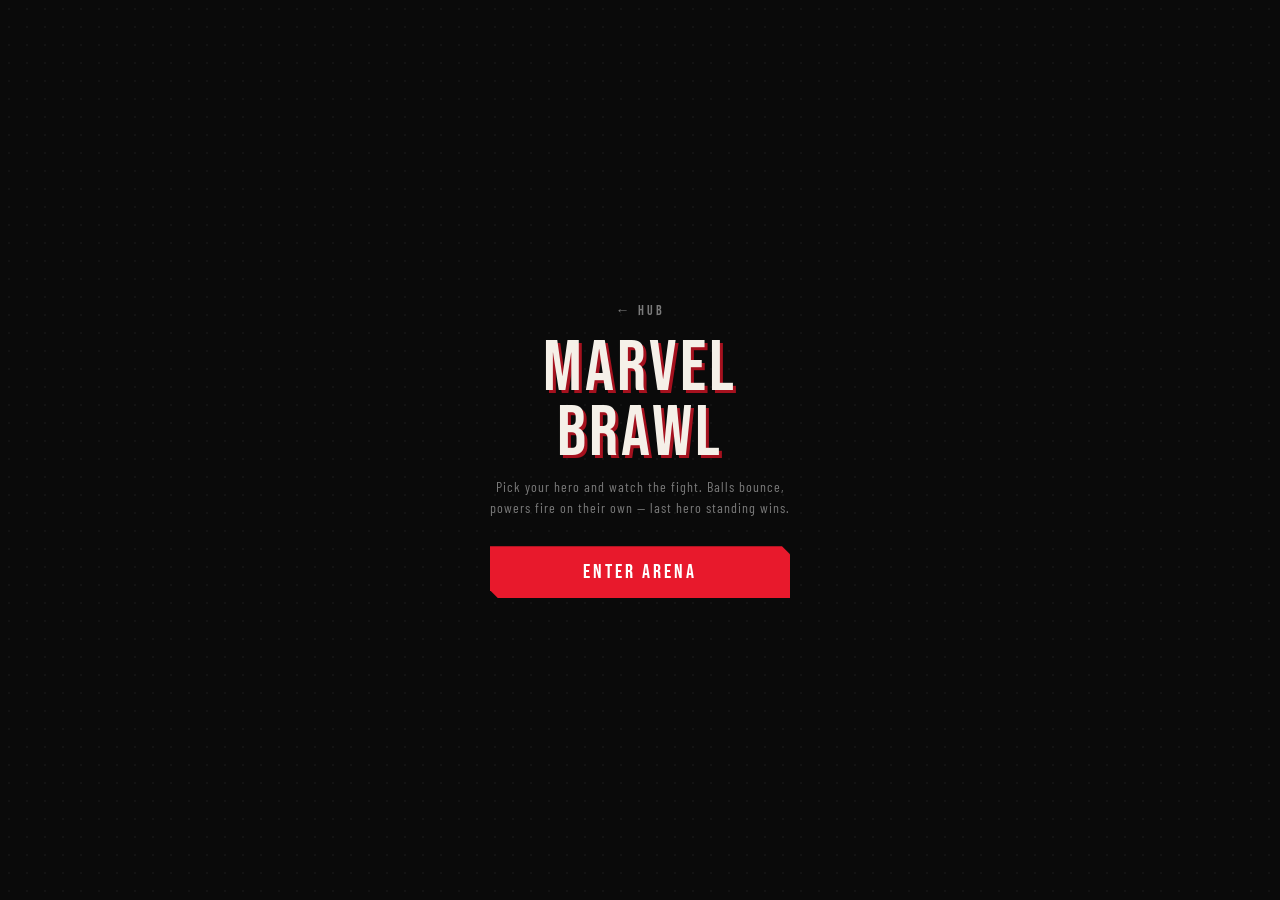
<file: marvel-brawl.html>
<!DOCTYPE html>
<html lang="en">
<head>
<meta charset="UTF-8">
<meta name="viewport" content="width=device-width, initial-scale=1.0, user-scalable=no">
<meta http-equiv="Cache-Control" content="no-cache, no-store, must-revalidate">
<meta http-equiv="Pragma" content="no-cache">
<meta http-equiv="Expires" content="0">
<title>Loading Marvel Brawl...</title>
<script>
(function () {
  var fallback = "2026070206";
  var target = "brawl.html";

  function go(version) {
    window.location.replace(target + "?v=" + version);
  }

  fetch("version.json?_=" + Date.now(), { cache: "no-store" })
    .then(function (res) { return res.json(); })
    .then(function (data) { go(data.version || fallback); })
    .catch(function () { go(fallback); });
})();
</script>
</head>
<body style="margin:0;background:#0a0a0a;color:#7a7a7a;font-family:sans-serif;text-align:center;padding:48px 16px;">
  Loading latest Marvel Brawl...
</body>
</html>
</file>
